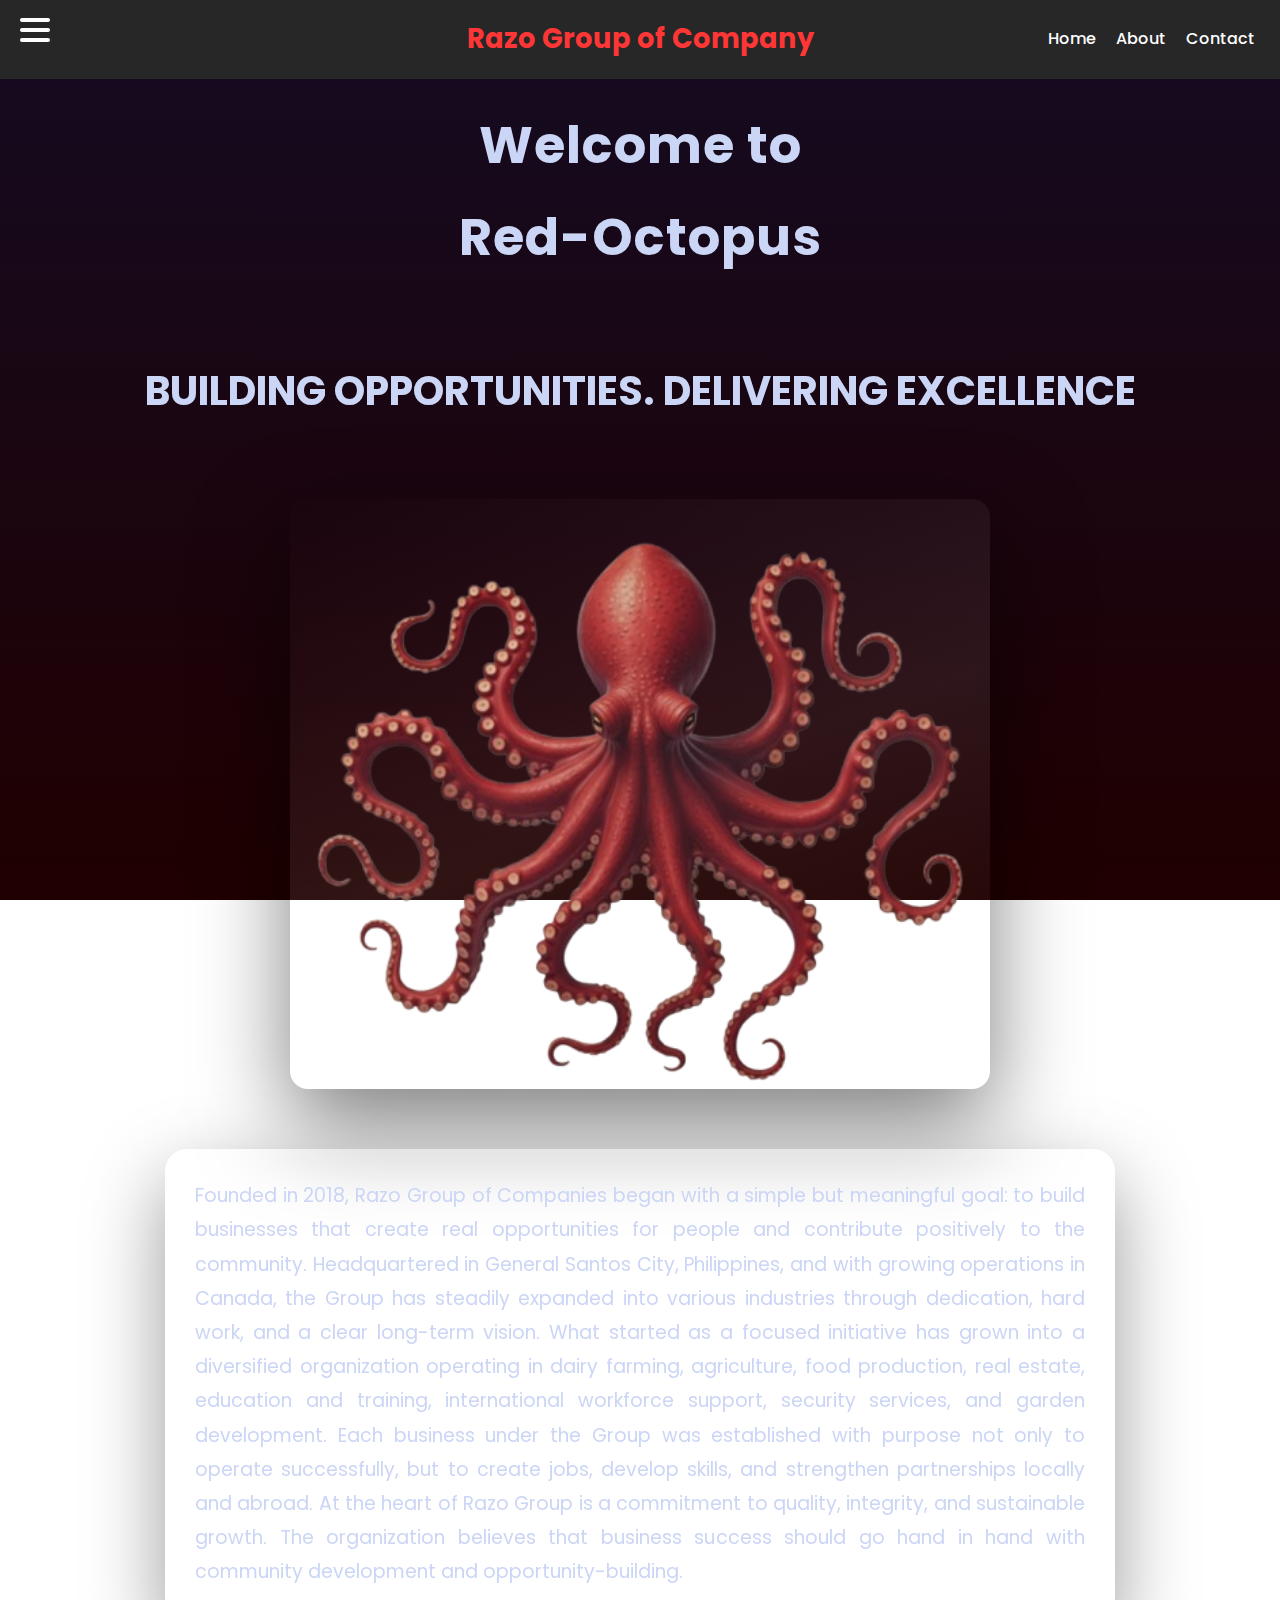
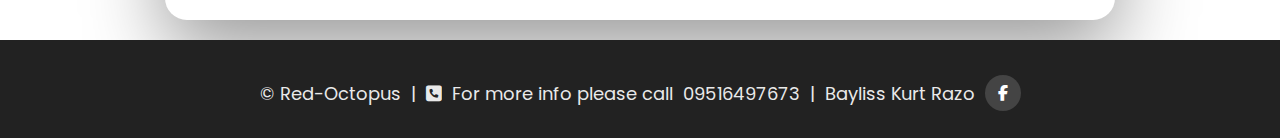
<file: index.html>
<!DOCTYPE html>
<html lang="en">
<head>
  <meta charset="utf-8" />
  <meta name="viewport" content="width=device-width,initial-scale=1" />
  <title>Home | Red-Octopus</title>
  <link rel="stylesheet" href="css/index.css">
  <link rel="icon" type="image/x-icon" href="images/octopus.png">
  <link rel="stylesheet" href="https://cdnjs.cloudflare.com/ajax/libs/font-awesome/6.5.0/css/all.min.css">
  <link href="https://fonts.googleapis.com/css2?family=Playfair+Display:wght@400;700&display=swap" rel="stylesheet">
  <style> html { scroll-behavior: smooth; } </style>
</head>
<body>
  <div id="header"></div>
  <main>
    <section id="home" class="active">
      <h1>Welcome to<br>Red-Octopus</h1>
      <p class="home-title">Building Opportunities. Delivering Excellence</p>

      <div class="home-image">
        <div class="image-placeholder">
          <span></span>
        </div>
      </div>

      <p class="intro">
        Founded in 2018, Razo Group of Companies began with a simple but meaningful goal: to build businesses that create real opportunities for 
        people and contribute positively to the community. Headquartered in General Santos City, Philippines, and with growing operations in Canada, 
        the Group has steadily expanded into various industries through dedication, hard work, and a clear long-term vision.
        What started as a focused initiative has grown into a diversified organization operating in dairy farming, agriculture, food production, real 
        estate, education and training, international workforce support, security services, and garden development. Each business under the Group was 
        established with purpose not only to operate successfully, but to create jobs, develop skills, and strengthen partnerships locally and abroad.
        At the heart of Razo Group is a commitment to quality, integrity, and sustainable growth. The organization believes that business success should 
        go hand in hand with community development and opportunity-building.
      </p>
    </section>

  </main>
  <div id="footer"></div>
  <script src="script.js"></script>
</body>
</html>
</file>
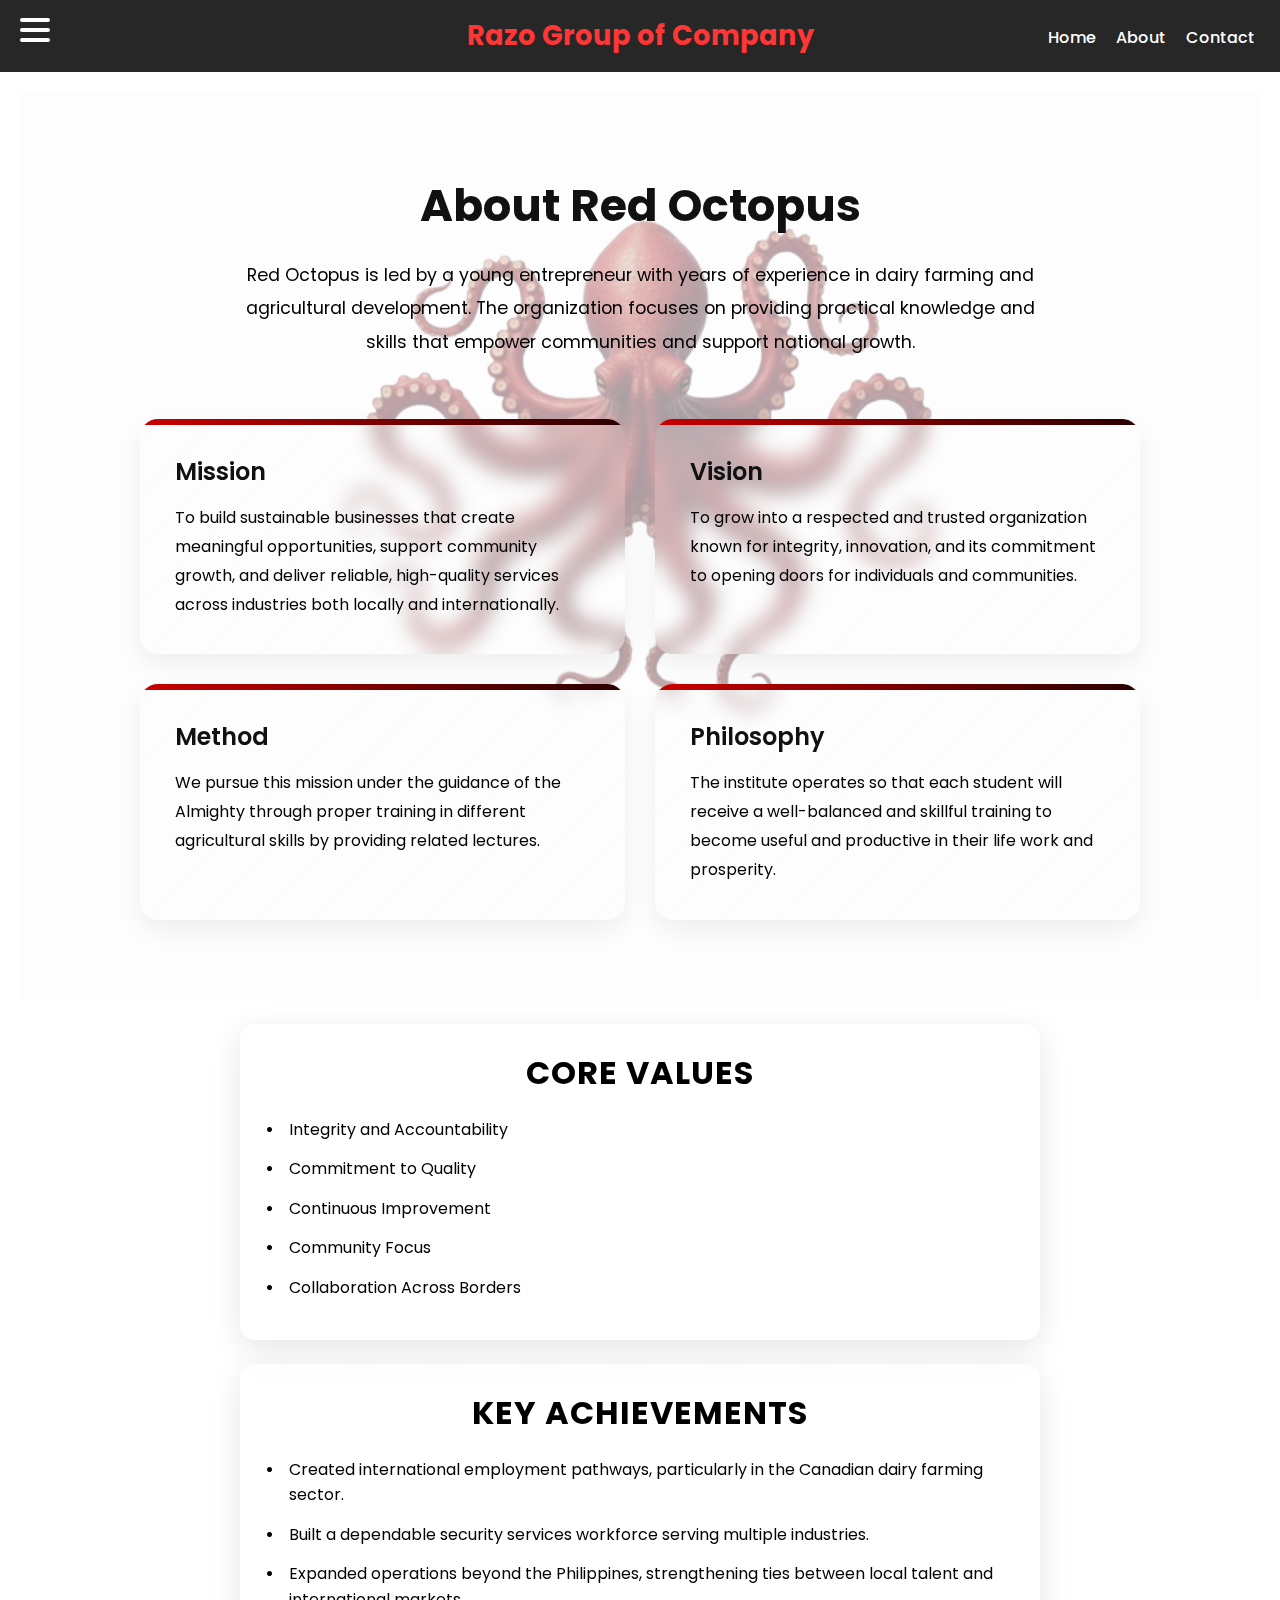
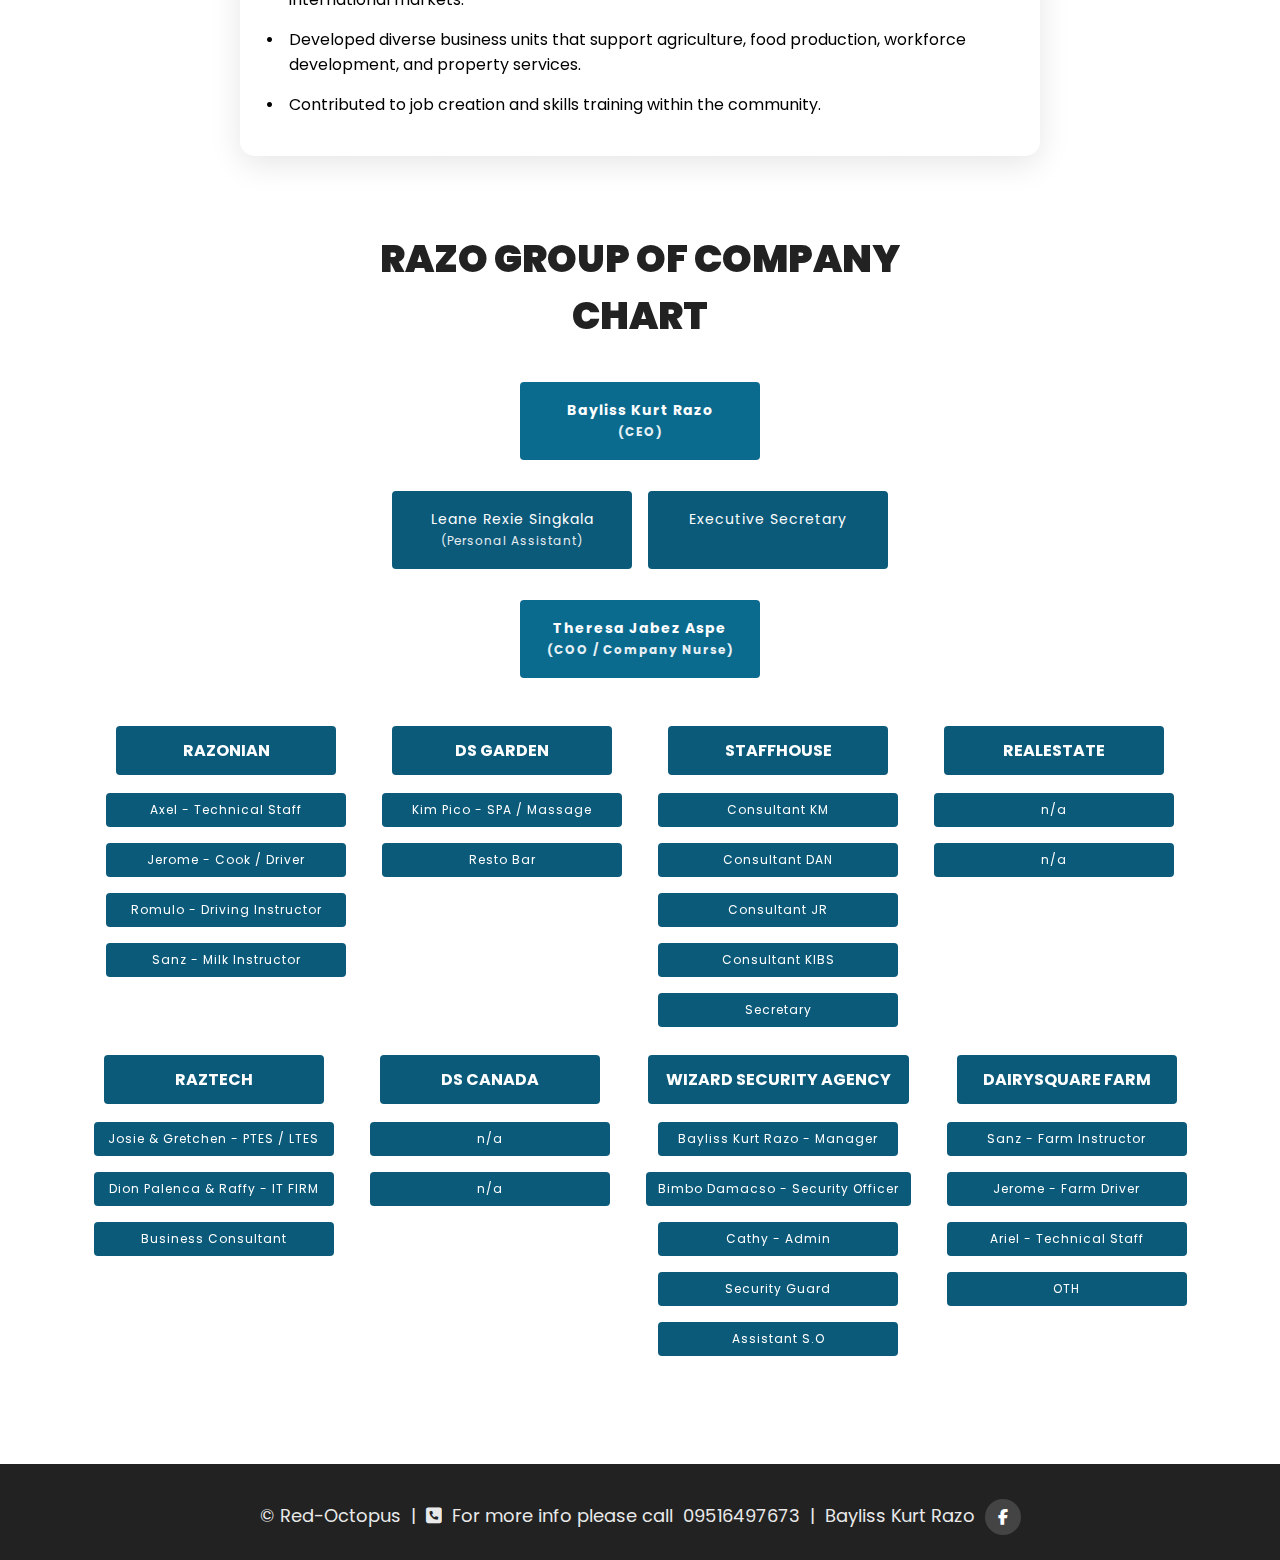
<file: about.html>
<!DOCTYPE html>
<html lang="en">
<head>
  <meta charset="utf-8" />
  <meta name="viewport" content="width=device-width,initial-scale=1" />
  <title>About | Red-Octopus</title>
  <link rel="icon" type="image/x-icon" href="images/octopus.png">
  <link rel="stylesheet" href="css/global.css">
  <link rel="stylesheet" href="css/about.css">
  <link rel="stylesheet" href="https://cdnjs.cloudflare.com/ajax/libs/font-awesome/6.5.0/css/all.min.css">
</head>
<body>
  <div id="header"></div>
  <main>
    <div id="about">
  <div class="about-wrapper">
    <div class="about-intro fade-in">
      <h1>About Red Octopus</h1>
      <p>
        Red Octopus is led by a young entrepreneur with years of experience in
        dairy farming and agricultural development. The organization focuses on
        providing practical knowledge and skills that empower communities and
        support national growth.
      </p>
    </div>
    <div class="about-mission-vision">
      <div class="about-mission">
        <h2>Mission</h2>
        <p>
          To build sustainable businesses that create meaningful opportunities, support community growth, and deliver reliable, 
          high-quality services across industries both locally and internationally.
        </p>
      </div>
      <div class="about-mission">
        <h2>Vision</h2>
        <p>
          To grow into a respected and trusted organization known for integrity, innovation, and its commitment to opening doors for 
          individuals and communities.
      </div>
      <div class="about-method">
        <h2>Method</h2>
        <p>
          We pursue this mission under the guidance of the Almighty through proper training in different agricultural skills by providing related lectures.
        </p>
      </div>
      <div class="about-philosophy">
        <h2>Philosophy</h2>
        <p>
          The institute operates so that each student will receive a well-balanced and skillful training to become useful and productive in their life work and prosperity.
        </p>
      </div>
    </div>
  </div>
</div>

<section class="key-achievements">
  <h1>Core Values</h1>
  <ul>
    <li>Integrity and Accountability</li>
    <li>Commitment to Quality</li>
    <li>Continuous Improvement</li>
    <li>Community Focus</li>
    <li>Collaboration Across Borders</li>
  </ul>
</section>

<section class="key-achievements">
  <h1>KEY ACHIEVEMENTS</h1>
  <ul>
    <li>Created international employment pathways, particularly in the Canadian dairy farming sector.</li>
    <li>Built a dependable security services workforce serving multiple industries.</li>
    <li>Expanded operations beyond the Philippines, strengthening ties between local talent and international markets.</li>
    <li>Developed diverse business units that support agriculture, food production, workforce development, and property services.</li>
    <li>Contributed to job creation and skills training within the community.</li>
  </ul>
</section>

<section class="chart-section">

  <h1>RAZO GROUP OF COMPANY<br><span>CHART</span></h1>

  <!-- TOP MANAGEMENT -->
  <div class="level center">
    <div class="box main">Bayliss Kurt Razo<br><small>(CEO)</small></div>
  </div>

  <div class="level center">
    <div class="box">Leane Rexie Singkala<br><small>(Personal Assistant)</small></div>
    <div class="box">Executive Secretary</div>
  </div>

  <div class="level center">
    <div class="box main">Theresa Jabez Aspe<br><small>(COO / Company Nurse)</small></div>
  </div>

  <!-- COMPANIES -->
  <div class="companies">

    <div class="company">
      <div class="company-title">RAZONIAN</div>
      <div class="box small">Axel - Technical Staff</div>
      <div class="box small">Jerome - Cook / Driver</div>
      <div class="box small">Romulo - Driving Instructor</div>
      <div class="box small">Sanz - Milk Instructor</div>
    </div>

    <div class="company">
      <div class="company-title">DS GARDEN</div>
      <div class="box small">Kim Pico - SPA / Massage</div>
      <div class="box small">Resto Bar</div>
    </div>

    <div class="company">
      <div class="company-title">STAFFHOUSE</div>
      <div class="box small">Consultant KM</div>
      <div class="box small">Consultant DAN</div>
      <div class="box small">Consultant JR</div>
      <div class="box small">Consultant KIBS</div>
      <div class="box small">Secretary</div>
    </div>

    <div class="company">
      <div class="company-title">REALESTATE</div>
      <div class="box small">n/a</div>
      <div class="box small">n/a</div>
    </div>

    <div class="company">
      <div class="company-title">RAZTECH</div>
      <div class="box small">Josie & Gretchen - PTES / LTES</div>
      <div class="box small">Dion Palenca & Raffy - IT FIRM</div>
      <div class="box small">Business Consultant</div>
    </div>

    <div class="company">
      <div class="company-title">DS CANADA</div>
      <div class="box small">n/a</div>
      <div class="box small">n/a</div>
    </div>

    <div class="company">
      <div class="company-title">WIZARD SECURITY AGENCY</div>
      <div class="box small">Bayliss Kurt Razo - Manager</div>
      <div class="box small">Bimbo Damacso - Security Officer</div>
      <div class="box small">Cathy - Admin</div>
      <div class="box small">Security Guard</div>
      <div class="box small">Assistant S.O</div>
    </div>

    <div class="company">
      <div class="company-title">DAIRYSQUARE FARM</div>
      <div class="box small">Sanz - Farm Instructor</div>
      <div class="box small">Jerome - Farm Driver</div>
      <div class="box small">Ariel - Technical Staff</div>
      <div class="box small">OTH</div>
    </div>

  </div>

</section>
  </main>
  <div id="footer"></div>
  <script src="script.js"></script>
</body>
</html>
</file>
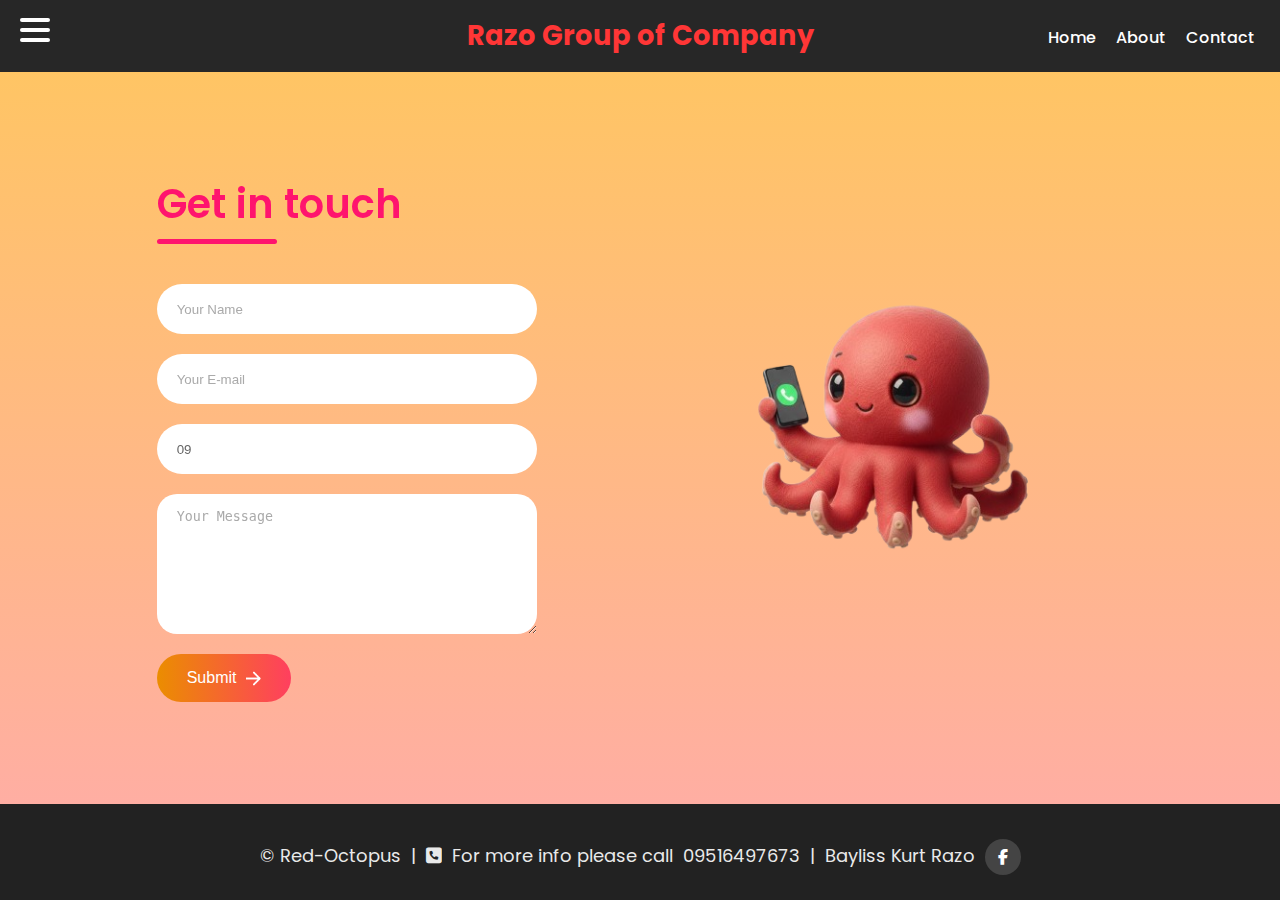
<file: contact.html>
<!DOCTYPE html>
<html lang="en">
<head>
  <meta charset="utf-8" />
  <meta name="viewport" content="width=device-width,initial-scale=1" />
  <title>Contact | Red-Octopus</title>
  <link rel="icon" type="image/x-icon" href="images/octopus.png">
  <link rel="stylesheet" href="css/contact.css">
  <link rel="stylesheet" href="https://cdnjs.cloudflare.com/ajax/libs/font-awesome/6.5.0/css/all.min.css">
</head>
<body>
  <div id="header"></div>
  <div class="contact-container">
    <form action="https://api.web3forms.com/submit" method="POST" class="contact-left">
      <div class="contact-left-title">
        <h2>Get in touch</h2>
        <hr>
      </div>
      <input type="hidden" name="access_key" value="ddc08815-3a09-4920-a230-1836abd6103d">
      <input 
        type="text" 
        name="name" 
        placeholder="Your Name" 
        class="contact-inputs" 
        pattern="[A-Za-z ]+" 
        title="Letters only, no numbers or symbols" 
        required />
      <input 
        type="email" 
        name="email" 
        placeholder="Your E-mail" 
        class="contact-inputs" 
        pattern="^[^@]+@[^@]+\.[^@]+$"
        title="Enter a valid email (must contain @ and .)"
        required />
      <input 
        type="tel" 
        name="phone" 
        placeholder="Your Mobile Number" 
        class="contact-inputs" 
        pattern="09[0-9]{9}"
        value="09"
        oninput="if (!this.value.startsWith('09')) this.value = '09' + this.value.replace(/[^0-9]/g, '')"
        title="Phone number must start with 09 and be 11 digits long" 
        required />
      <textarea name="message" placeholder="Your Message" class="contact-inputs" required></textarea>
      <button type="submit">Submit<img src="assets/arrow_icon.png"></button>

    </form>
    <div class="contact-right">
      <img src="assets/octopus-call.png" alt="Contact Image">
    </div>
  </div>


  <!--
  <div id="header"></div>
  <main>
    <div id="contact" class="active">
    <h1 class="active">Contact Red Octopus</h1>
      <section class="form-container">
        <form>
          <input type="text" placeholder="First Name" required />
          <input type="text" placeholder="Last Name" required />
          <input type="email" placeholder="Email Address" required />
          <div class="phone-group">
            <select required>
              <option value="+63">🇵🇭 +63 (PH)</option>
              <option value="+1">🇺🇸 +1 (US)</option>
              <option value="+44">🇬🇧 +44 (UK)</option>
              <option value="+81">🇯🇵 +81 (JP)</option>
            </select>
            <input type="tel" placeholder="Mobile Number" required />
          </div>
          <textarea rows="5" placeholder="Your message..." required></textarea>
          <button type="submit">Submit</button>
        </form>
      </div>
    </section>
  </main>
   -->
  <div id="footer"></div>
  <script src="script.js"></script>
</body>
</html>
</file>
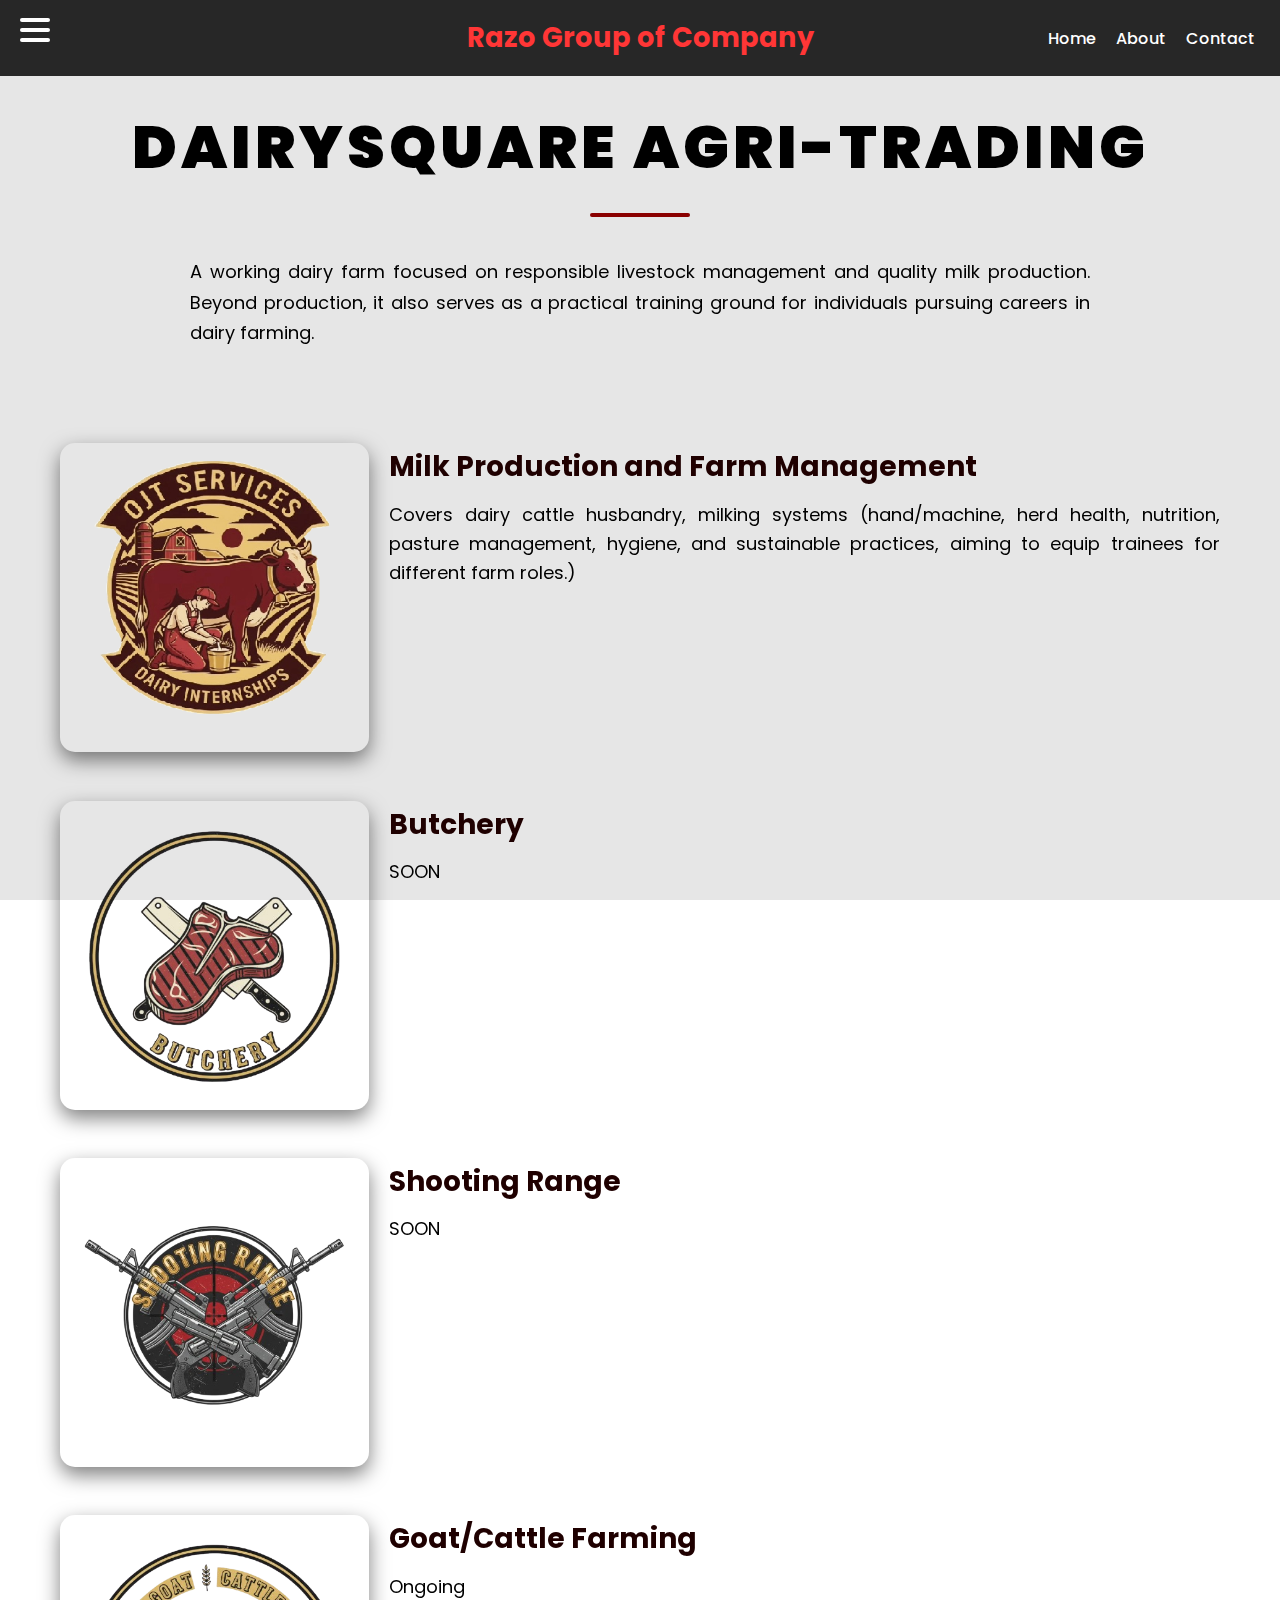
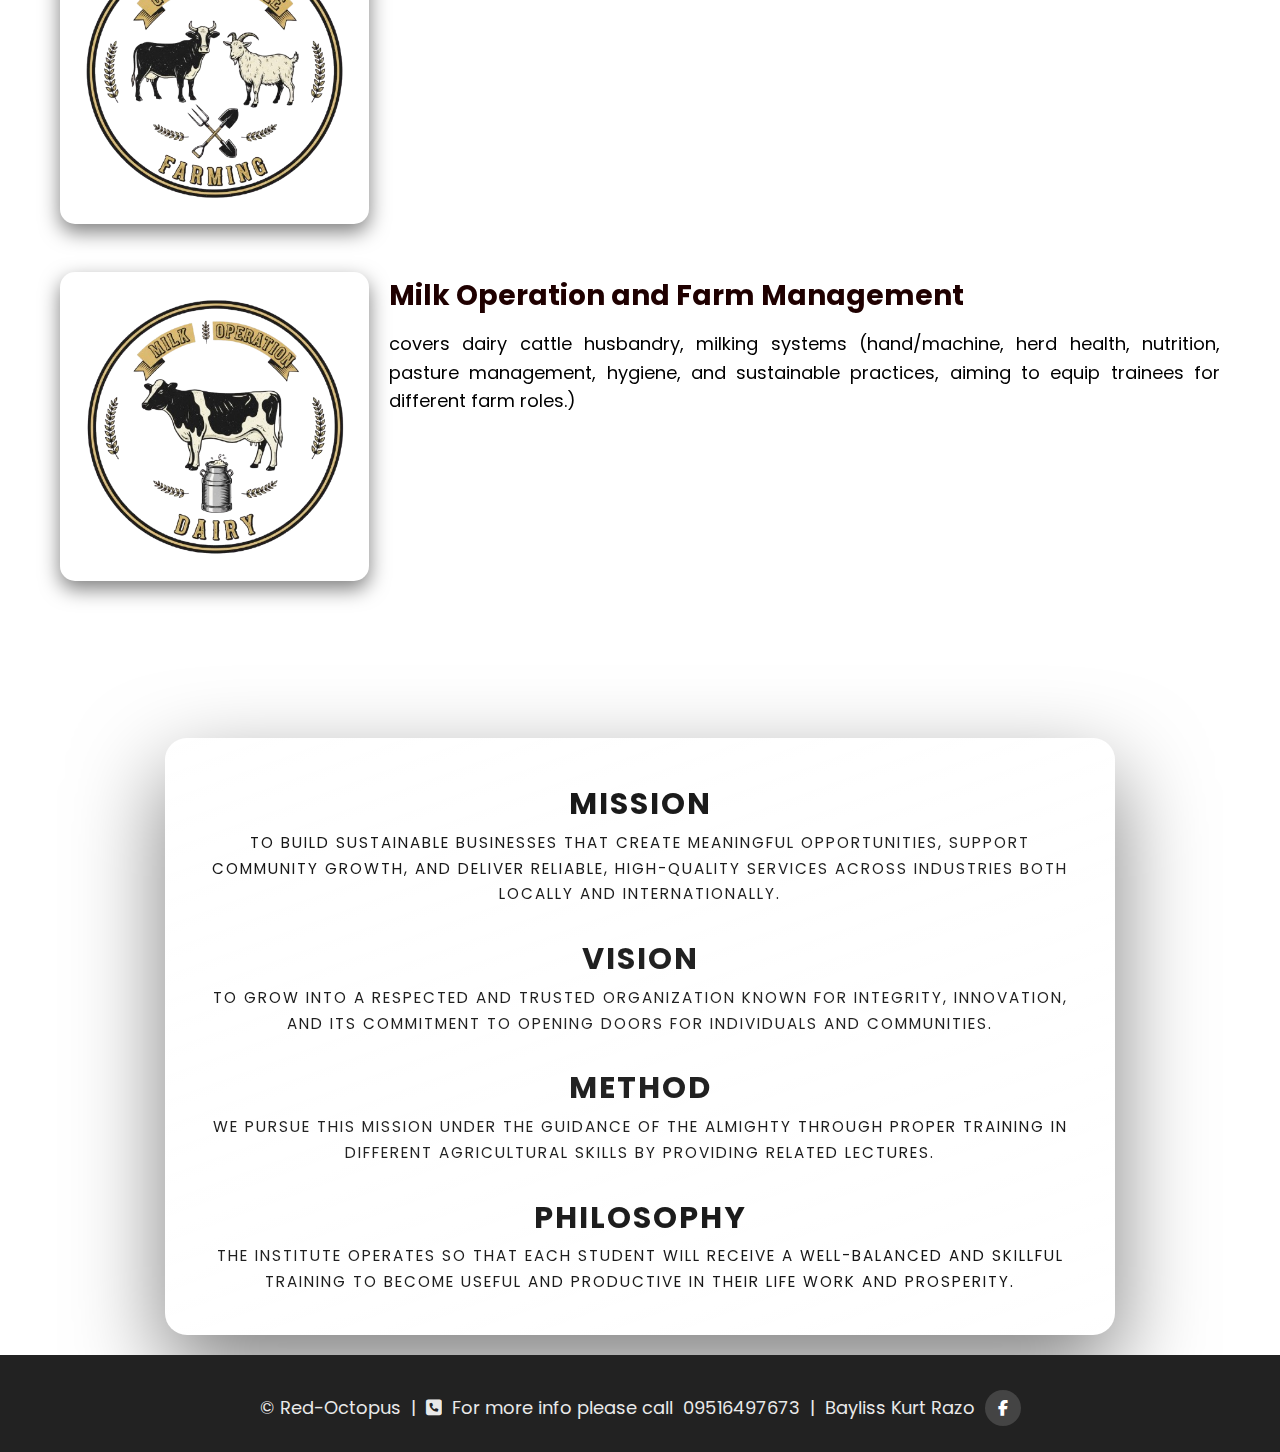
<file: DairySquare.html>
<!DOCTYPE html>
<html lang="en">
<head>
  <meta charset="utf-8" />
  <meta name="viewport" content="width=device-width,initial-scale=1" />
  <title>Dairysquare Agri-Trading | Red-Octopus</title>
  <link rel="icon" type="image/x-icon" href="images/octopus.png">
  <link rel="stylesheet" href="css/dairysquare.css">
  <link rel="stylesheet" href="https://cdnjs.cloudflare.com/ajax/libs/font-awesome/6.5.0/css/all.min.css">
</head>
<body>
  <div id="header"></div>
  <main>
    <section id="bz8" class="active">
      <h1 class="info-title">DAIRYSQUARE AGRI-TRADING</h1>

      <p>
        A working dairy farm focused on responsible livestock management and quality milk production. 
        Beyond production, it also serves as a practical training ground for individuals pursuing careers in dairy farming.
      </p>
      <div><br><br></div>

      <!-- Milk Production -->
      <div class="info-container">
        <div class="info-image">
          <img src="images/ojtservices.png" />
        </div>
        <div class="info-text">
          <h2 class="info-heading">Milk Production and Farm Management</h2>
          <p class="info-description">Covers dairy cattle husbandry, milking systems (hand/machine, herd health, nutrition, pasture management, hygiene, and sustainable practices, aiming to equip trainees for different farm roles.)</p>
        </div>
      </div>

      <!-- Butchery -->
      <div class="info-container">
        <div class="info-image">
          <img src="images/butchery.png" />
        </div>
        <div class="info-text">
          <h2 class="info-heading">Butchery</h2>
          <p class="info-description">SOON</p>
        </div>
      </div>

      <!-- Shooting Range -->
      <div class="info-container">
        <div class="info-image">
          <img src="images/shootingrange.png" alt="Firing Range" />
        </div>
        <div class="info-text">
          <h2 class="info-heading">Shooting Range</h2>
          <p class="info-description">SOON</p>
        </div>
      </div>

      <!-- GOAT -->
      <div class="info-container">
        <div class="info-image">
          <img src="images/goatcattle.png" />
        </div>
        <div class="info-text">
          <h2 class="info-heading">Goat/Cattle Farming</h2>
          <p class="info-description">Ongoing</p>
        </div>
      </div>

      <!-- Milk Operation -->
      <div class="info-container">
        <div class="info-image">
          <img src="images/milkoperation.png" alt="Firing Range" />
        </div>
        <div class="info-text">
          <h2 class="info-heading">Milk Operation and Farm Management</h2>
          <p class="info-description">covers dairy cattle husbandry, milking systems (hand/machine, herd health, nutrition, pasture management, hygiene, and sustainable practices, aiming to equip trainees for different farm roles.)</p>
        </div>
      </div>
    </section>

    <div><br><br><br><br></div>
    <div class="home-image">
        <div class="mission-vision">
          <span><h1>MISSION</h1>
        To build sustainable businesses that create meaningful opportunities, support community growth, 
        and deliver reliable, high-quality services across industries both locally and internationally.<br><br>
        <h1>VISION</h1>
        To grow into a respected and trusted organization known for integrity, innovation, and its commitment to opening doors for 
        individuals and communities.<br><br>
        <h1>METHOD</h1>
        We pursue this mission under the guidance of the Almighty through proper training in different 
        agricultural skills by providing related lectures.<br><br>
        <h1>PHILOSOPHY</h1>
        The institute operates so that each student will receive a well-balanced and skillful training 
        to become useful and productive in their life work and prosperity.</span>
        </div>
      </div>

  </main>
  <div id="footer"></div>
  <script src="script.js"></script>
</body>
</html>
</file>
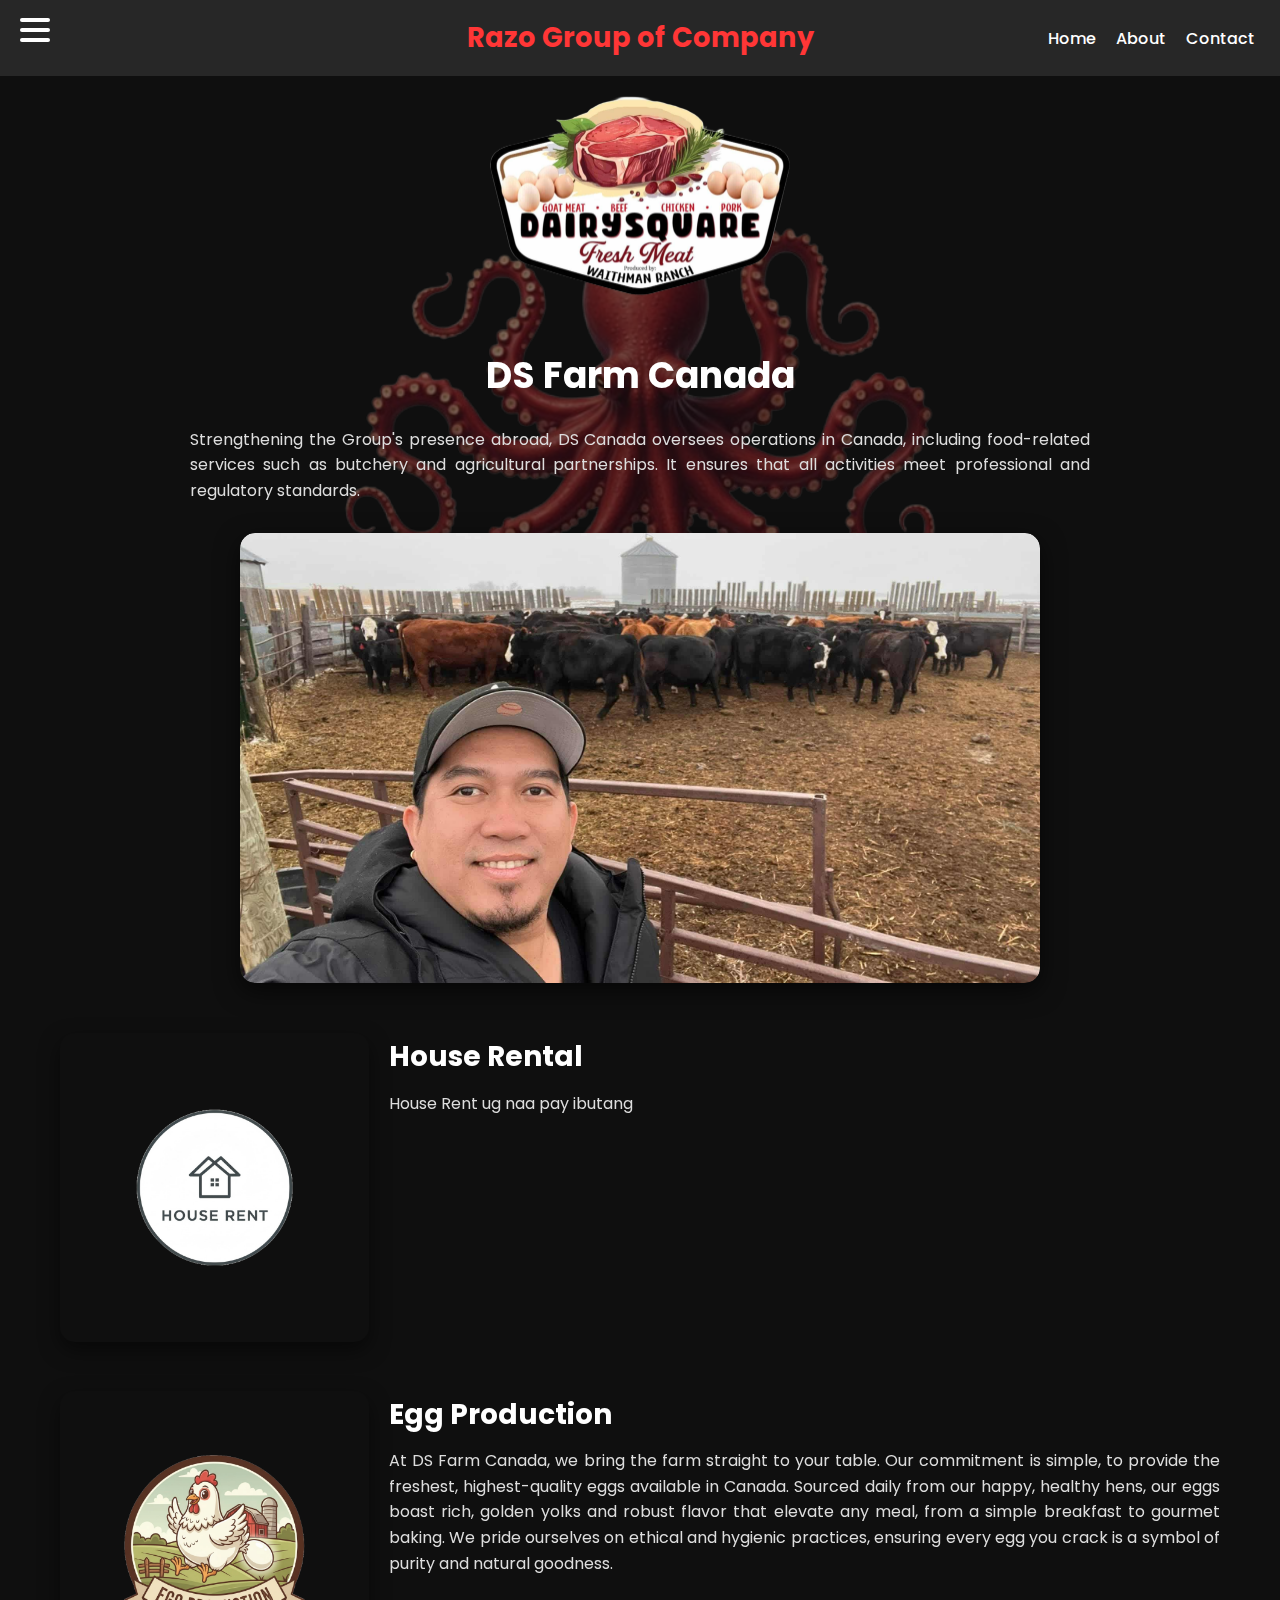
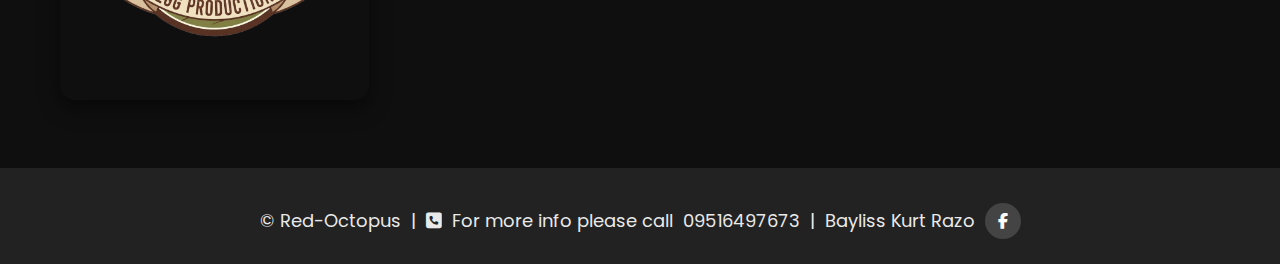
<file: DS_Farm_Canada.html>
<!DOCTYPE html>
<html lang="en">
<head>
  <meta charset="utf-8" />
  <meta name="viewport" content="width=device-width,initial-scale=1" />
  <title>DS Farm Canada | Red-Octopus</title>
  <link rel="icon" type="image/x-icon" href="images/octopus.png">
  <link rel="stylesheet" href="css/global.css">
  <link rel="stylesheet" href="css/dsfarmCanada.css">
  <link rel="stylesheet" href="https://cdnjs.cloudflare.com/ajax/libs/font-awesome/6.5.0/css/all.min.css">
</head>
<body>
  <div id="header"></div>
  <main>
    <section id="dsFarmCanada" class="active">
      <h1 class="info-title"> <img src="images/dairysqaurelogop2.png" class="dsfarm-description-img"/></h1>

      <div class="dsfarm-description-header">
        <h2>
          DS Farm Canada <br>
        </h2>

        <div>
          <p class="dsfarm-description">
            Strengthening the Group's presence abroad, DS Canada oversees operations in Canada, including food-related services such as butchery 
            and agricultural partnerships. It ensures that all activities meet professional and regulatory standards.
          </p>

          <div class="slider-container">

            <button class="slide-btn left">
              <i class="fas fa-chevron-left"></i>
            </button>
            <img src="images/dairysqaureimg1.jpg" alt="Slider image" class="slide-img">
            <button class="slide-btn right">
              <i class="fas fa-chevron-right"></i>
            </button>
          </div>
        </div>
      </div>
      </section>

      <section>
      <!-- House Rental -->
      <div class="info-container">
        <div class="info-image">
          <img src="images/houserent2.png" />
        </div>
        <div class="info-text">
          <h2 class="info-heading">House Rental</h2>
          <p class="info-description">House Rent ug naa pay ibutang</p>
        </div>
      </div>

      <!-- Egg Production -->
      <div class="info-container">
        <div class="info-image">
          <img src="images/eggproduction2.png" />
        </div>
        <div class="info-text">
          <h2 class="info-heading">Egg Production</h2>
          <p class="info-description">At DS Farm Canada, we bring the farm straight to your table. Our commitment is simple, to provide the freshest, 
            highest-quality eggs available in Canada. Sourced daily from our happy, healthy hens, our eggs boast rich, 
            golden yolks and robust flavor that elevate any meal, from a simple breakfast to gourmet baking. 
            We pride ourselves on ethical and hygienic practices, ensuring every egg you crack is a symbol of purity 
            and natural goodness.</p>
        </div>
      </div>
    </section>

  </main>
  <div id="footer"></div>
  <script src="script.js"></script>
  <script src="dsfarmcanadascript.js"></script>
</body>
</html>
</file>
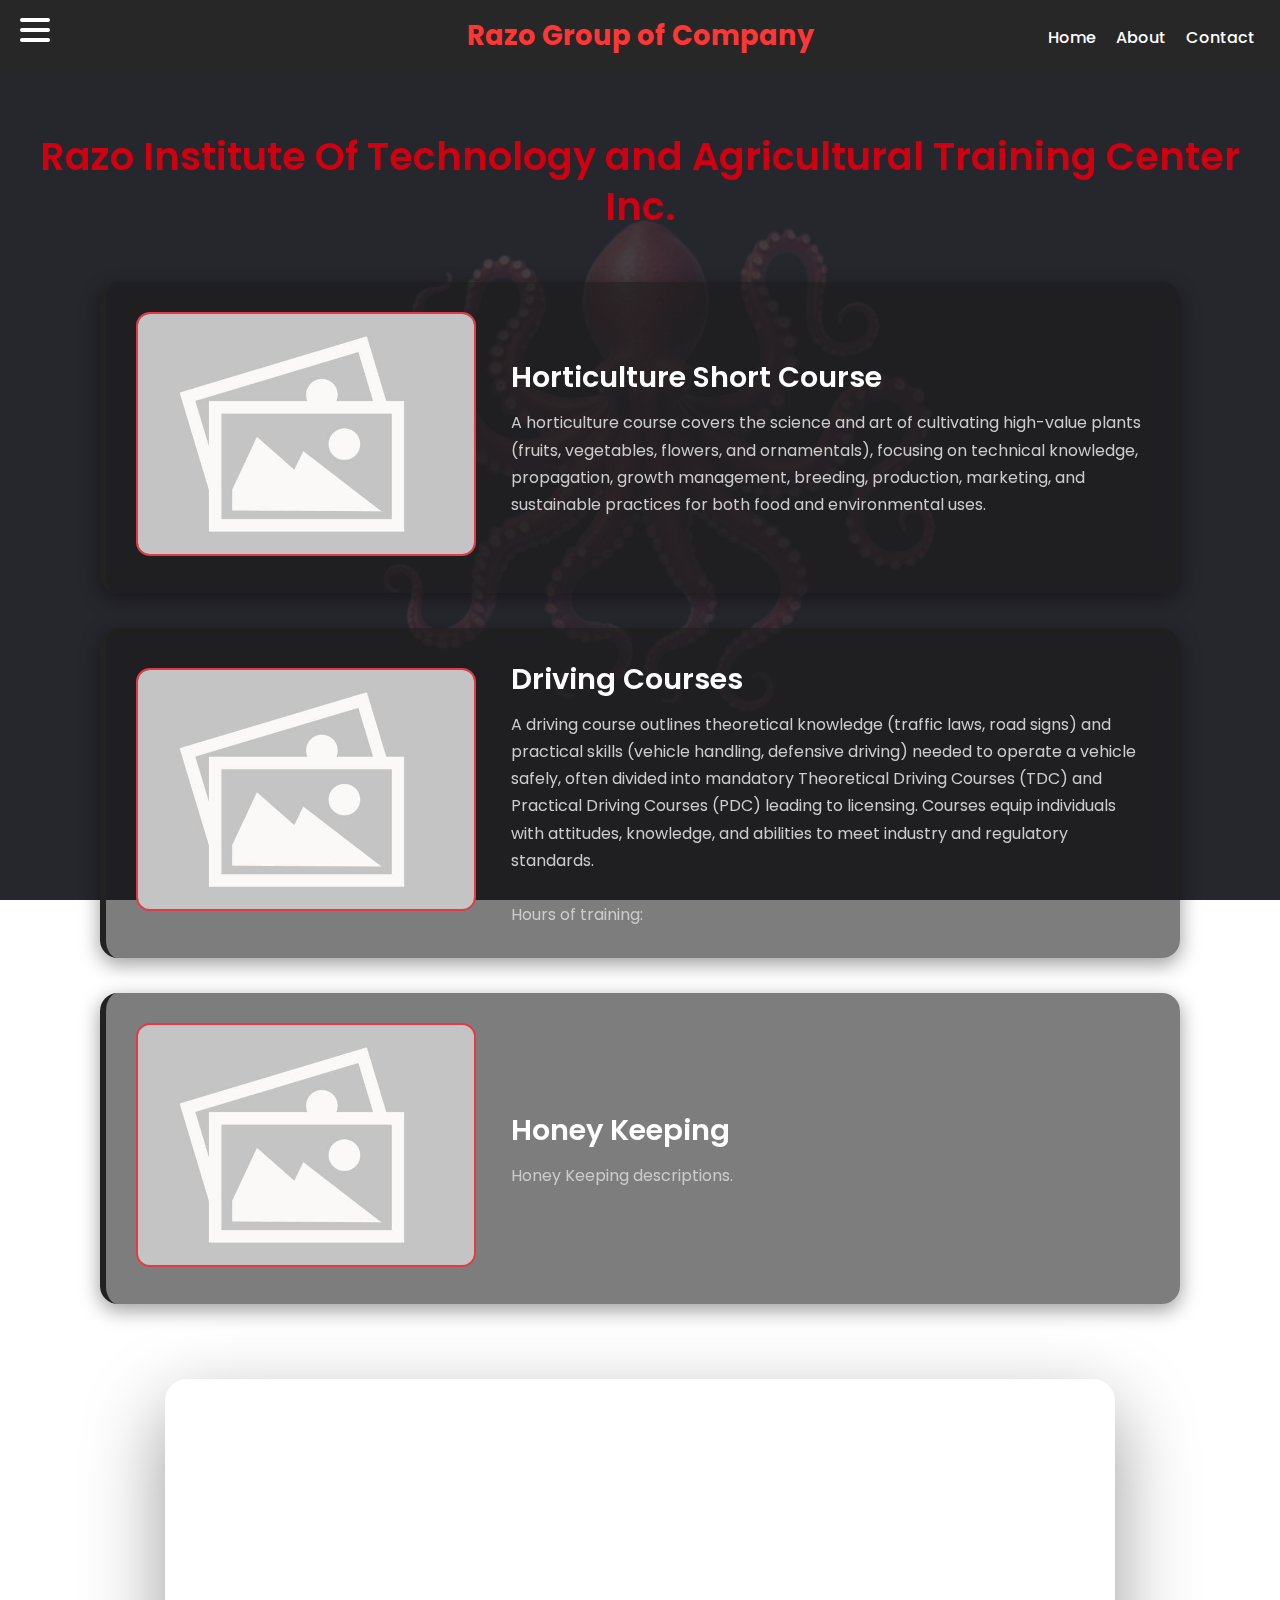
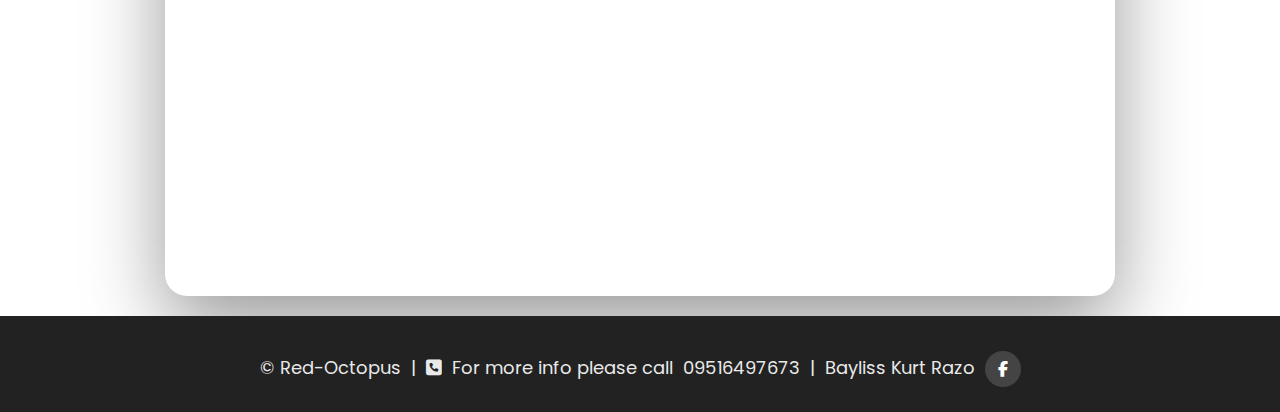
<file: RazoInstitute.html>
<!DOCTYPE html>
<html lang="en">
<head>
  <meta charset="utf-8" />
  <meta name="viewport" content="width=device-width,initial-scale=1" />
  <title>Razo Institute Of Technology and Agricultural Training Center Inc. | Red-Octopus</title>
  <link rel="icon" type="image/x-icon" href="images/octopus.png">
  <link rel="stylesheet" href="css/global.css">
  <link rel="stylesheet" href="css/razoInstitute.css">
  <link rel="stylesheet" href="https://cdnjs.cloudflare.com/ajax/libs/font-awesome/6.5.0/css/all.min.css">
</head>
<body>
  <div id="header"></div>
  <main>
    <section>
      <h1 class="info-title">Razo Institute Of Technology and Agricultural Training Center Inc.</h1>

      <!-- Horticulture -->
      <div class="info-container">
        <div class="info-image">
          <img src="images/no-image.jpg"/>
        </div>
        <div class="info-text">
          <h2 class="info-heading">Horticulture Short Course</h2>
          <p class="info-description">
            A horticulture course covers the science and art of cultivating high-value plants (fruits, vegetables, flowers, and ornamentals), 
            focusing on technical knowledge, propagation, growth management, breeding, production, marketing, and sustainable practices for both food and environmental uses.
          </p>
        </div>
      </div>

      <!-- driving -->
      <div class="info-container">
        <div class="info-image">
          <img src="images/no-image.jpg"/>
        </div>
        <div class="info-text">
          <h2 class="info-heading">Driving Courses</h2>
          <p class="info-description">
            A driving course outlines theoretical knowledge (traffic laws, road signs) and practical skills (vehicle handling, defensive driving) 
            needed to operate a vehicle safely, often divided into mandatory Theoretical Driving Courses (TDC) and Practical Driving Courses (PDC) 
            leading to licensing. Courses equip individuals with attitudes, knowledge, and abilities to meet industry and regulatory standards. 
            <br><br>
            Hours of training:
          </p>
        </div>
      </div>

      <!-- honey -->
      <div class="info-container">
        <div class="info-image">
          <img src="images/no-image.jpg"/>
        </div>
        <div class="info-text">
          <h2 class="info-heading">Honey Keeping</h2>
          <p class="info-description">
            Honey Keeping descriptions.
          </p>
        </div>
      </div>

    </section>
    <div class="mission-vision">
        <h1>MISSION</h1>
        To build sustainable businesses that create meaningful opportunities, support community growth, and deliver reliable, 
        high-quality services across industries both locally and internationally.<br><br>
        <h1>VISION</h1>
        To grow into a respected and trusted organization known for integrity, innovation, and its commitment to opening 
        doors for individuals and communities.<br><br>
        <h1>METHOD</h1>
        We pursue this mission under the guidance of the Almighty through proper training in different 
        agricultural skills by providing related lectures.<br><br>
        <h1>PHILOSOPHY</h1>
        The institute operates so that each student will receive a well-balanced and skillful training 
        to become useful and productive in their life work and prosperity.
    </div>
  </main>
  <div id="footer"></div>
  <script src="script.js"></script>
</body>
</html>
</file>
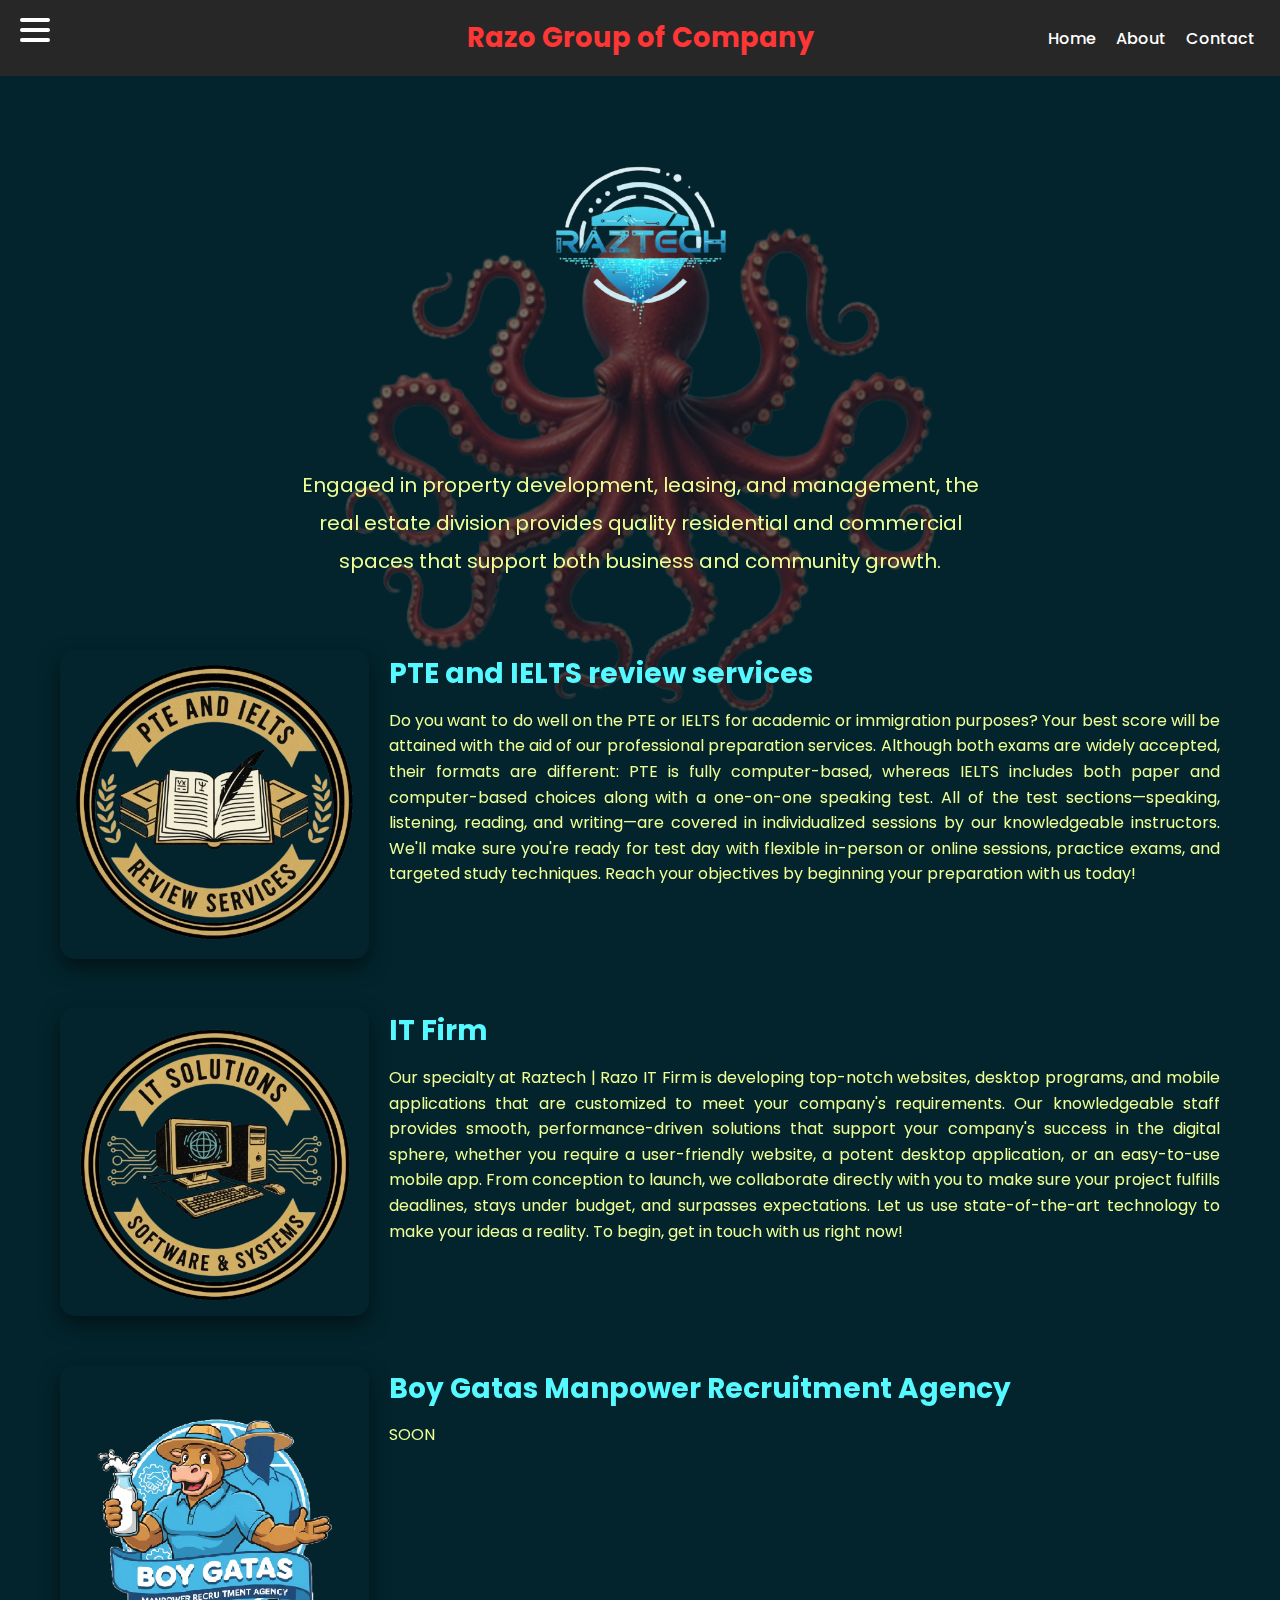
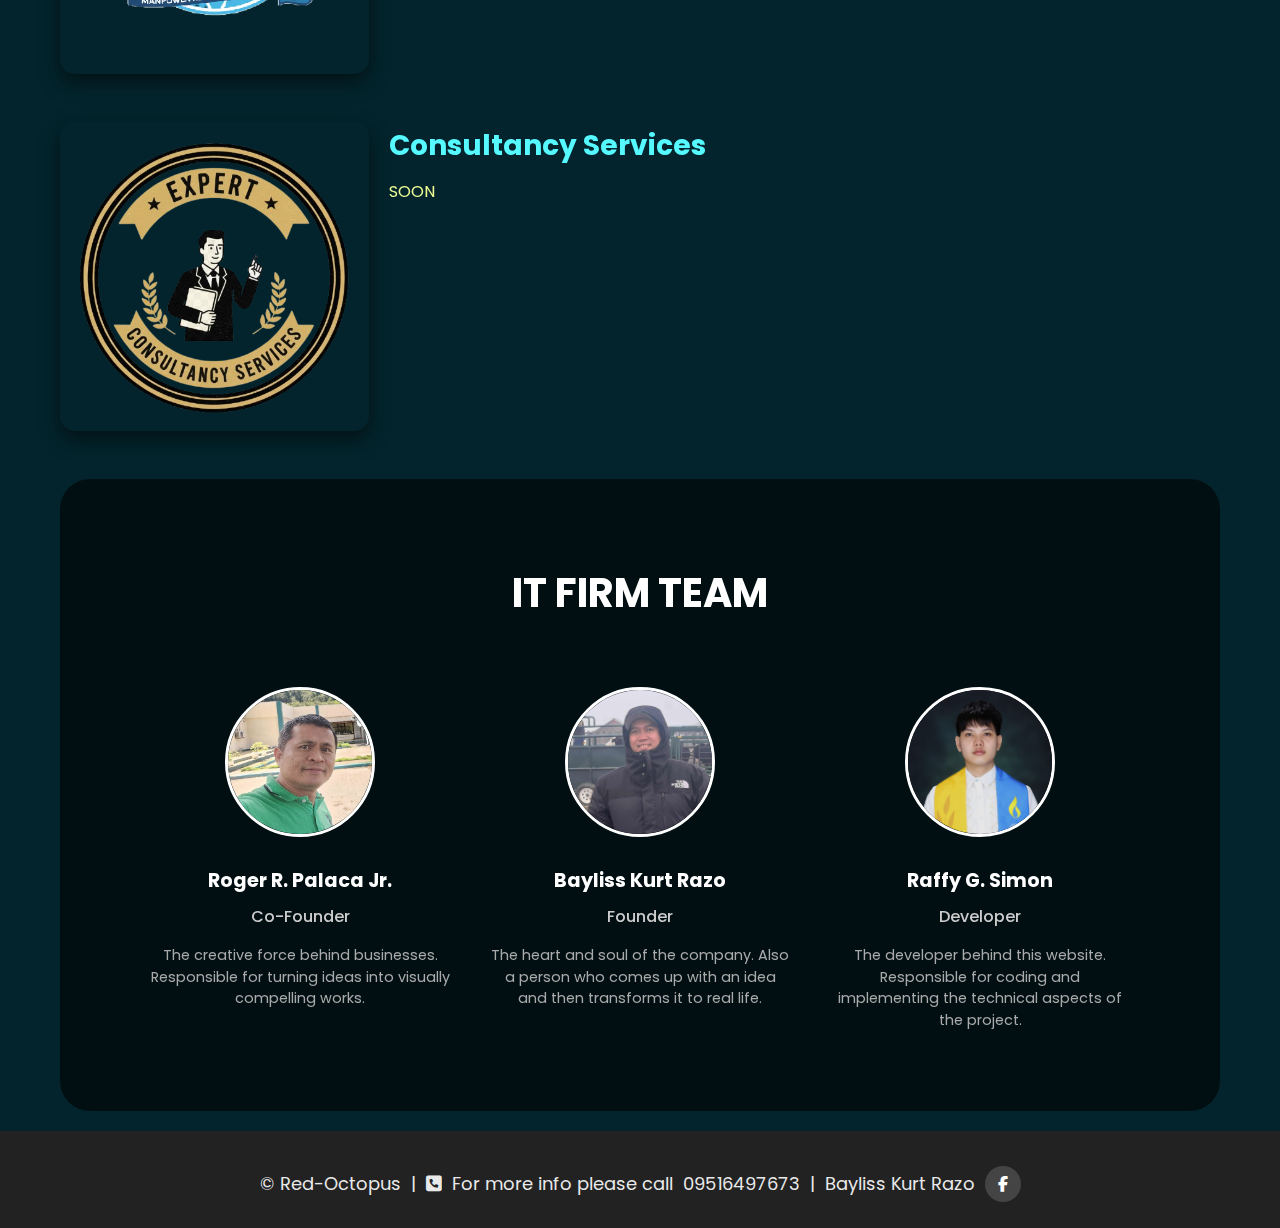
<file: Raztech.html>
<!DOCTYPE html>
<html lang="en">
<head>
  <meta charset="utf-8" />
  <meta name="viewport" content="width=device-width,initial-scale=1" />
  <title>Raztech | Red-Octopus</title>
  <link rel="icon" type="image/x-icon" href="images/octopus.png">
  <link rel="stylesheet" href="css/global.css">
  <link rel="stylesheet" href="css/raztech.css">
  <link rel="stylesheet" href="https://cdnjs.cloudflare.com/ajax/libs/font-awesome/6.5.0/css/all.min.css">
</head>
<body>
  <div id="header"></div>
  <main>
    <section id="secraztech" class="active">
      <img src="images/raztechlogo.png" alt="Raztech Logo" class="raztech-logo"/>
      <section class="raztech-hero">
        <div class="hero-content">
          <p class="hero-description">
            Engaged in property development, leasing, and management,
            the real estate division provides quality residential and
            commercial spaces that support both business and community growth.
          </p>
        </div>
      </section>
      <!-- PTE -->
      <div class="info-container">
        <div class="info-image">
          <img src="images/pte.png" />
        </div>
        <div class="info-text">
          <h2 class="info-heading">PTE and IELTS review services</h2>
          <p class="info-description">Do you want to do well on the PTE or IELTS for academic or immigration purposes?  Your best score will be attained with the aid of our professional preparation services.
              Although both exams are widely accepted, their formats are different: PTE is fully computer-based, whereas IELTS includes both paper and computer-based choices along with a one-on-one speaking test. 
              All of the test sections—speaking, listening, reading, and writing—are covered in individualized sessions by our knowledgeable instructors. 
              We'll make sure you're ready for test day with flexible in-person or online sessions, practice exams, and targeted study techniques. 
              Reach your objectives by beginning your preparation with us today!
            </p>
        </div>
      </div>

      <!-- IT Firm -->
      <div class="info-container">
        <div class="info-image">
          <img src="images/itfirm2.png" />
        </div>
        <div class="info-text">
          <h2 class="info-heading">IT Firm</h2>
          <p class="info-description">Our specialty at Raztech | Razo IT Firm is developing top-notch websites, desktop programs, and mobile applications that are customized to meet your company's requirements. Our knowledgeable staff provides smooth, performance-driven solutions that support your company's success in the digital sphere, whether you require a user-friendly website, a potent desktop application, or an easy-to-use mobile app. From conception to launch, we collaborate directly with you to make sure your project fulfills deadlines, stays under budget, and surpasses expectations. Let us use state-of-the-art technology to make your ideas a reality. To begin, get in touch with us right now!
          </p>
        </div>
      </div>

      <!-- Boy Gatas Manpower Recruitment Agency -->
      <div class="info-container">
        <div class="info-image">
          <img src="images/boygatasmanpower.png" />
        </div>
        <div class="info-text">
          <h2 class="info-heading">Boy Gatas Manpower Recruitment Agency</h2>
          <p class="info-description">SOON</p>
        </div>
      </div>

      <!-- Consultancy Services -->
      <div class="info-container">
        <div class="info-image">
          <img src="images/consultancyservices.png" />
        </div>
        <div class="info-text">
          <h2 class="info-heading">Consultancy Services</h2>
          <p class="info-description">SOON</p>
        </div>
      </div>
    </section>

    <!-- Team Section -->
<section class="team-section">
  <h2 class="team-heading">IT FIRM TEAM</h2>
  <div class="team-container">

    <div class="team-member">
      <div class="team-image">
        <img src="images/IMG_roger.jpg" alt="Team Member 2">
      </div>
      <h3 class="team-name">Roger R. Palaca Jr.</h3>
      <p class="team-role">Co-Founder</p>
      <p class="team-desc">
        The creative force behind businesses. Responsible for turning ideas into visually compelling works.
      </p>
    </div>

    <div class="team-member">
      <div class="team-image">
        <img src="images/IMG_kurt.jpg" alt="Team Member 1">
      </div>
      <h3 class="team-name">Bayliss Kurt Razo</h3>
      <p class="team-role">Founder</p>
      <p class="team-desc">
        The heart and soul of the company. Also a person who comes up with an idea and then transforms it to real life.
      </p>
    </div>

    <div class="team-member">
      <div class="team-image">
        <img src="images/IMG_pinoy.jpg" alt="Team Member 3">
      </div>
      <h3 class="team-name">Raffy G. Simon</h3>
      <p class="team-role">Developer</p>
      <p class="team-desc">
        The developer behind this website. Responsible for coding and implementing the technical aspects of the project.
      </p>
    </div>
  </div>
</section>

  </main>
  <div id="footer"></div>
  <script src="script.js"></script>
</body>
</html>
</file>
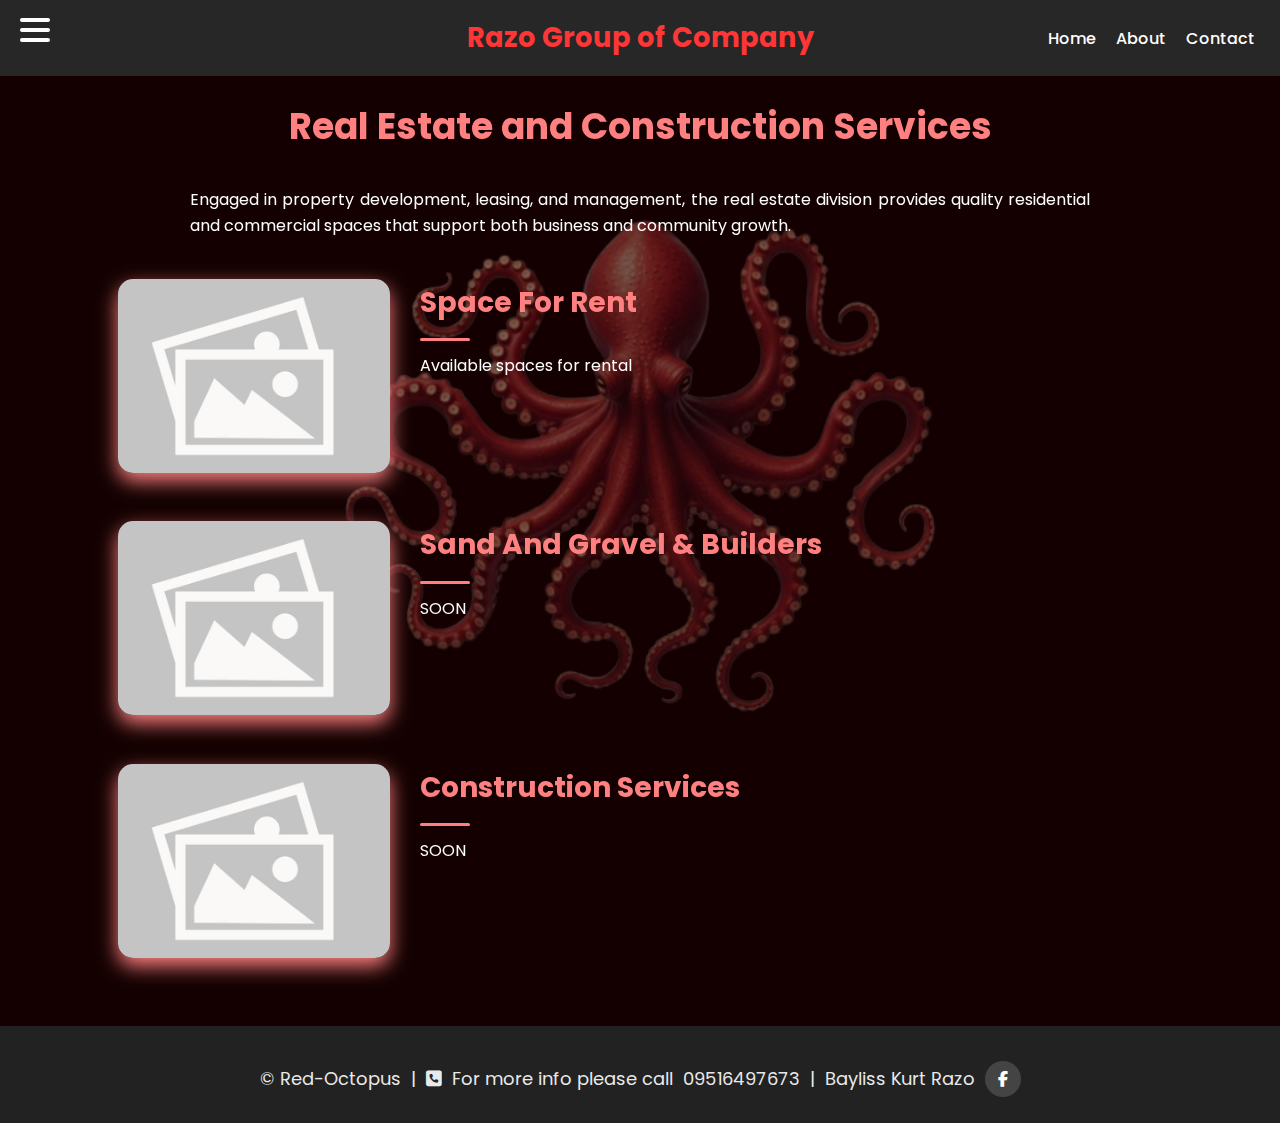
<file: RealEstate.html>
<!DOCTYPE html>
<html lang="en">
<head>
  <meta charset="utf-8" />
  <meta name="viewport" content="width=device-width,initial-scale=1" />
  <title>Real Estate | Red-Octopus</title>
  <link rel="icon" type="image/x-icon" href="images/octopus.png">
  <link rel="stylesheet" href="css/global.css">
  <link rel="stylesheet" href="css/realEstate.css">
  <link rel="stylesheet" href="https://cdnjs.cloudflare.com/ajax/libs/font-awesome/6.5.0/css/all.min.css">
</head>
<body>
  <div id="header"></div>
  <main>
    <section id="secrealestate" class="active">
      <h1 class="info-title">Real Estate and Construction Services</h1>

      <p>
        Engaged in property development, leasing, and management, the real estate division provides quality residential and commercial 
        spaces that support both business and community growth.
      </p>

      <!-- Space For Rent -->
      <div class="info-container">
        <div class="info-image">
          <img src="images/no-image.jpg" />
        </div>
        <div class="info-text">
          <h2 class="info-heading">Space For Rent</h2>
          <p class="info-description">Available spaces for rental</p>
        </div>
      </div>

      <!-- Sand And Gravel & Builders -->
      <div class="info-container">
        <div class="info-image">
          <img src="images/no-image.jpg" />
        </div>
        <div class="info-text">
          <h2 class="info-heading">Sand And Gravel & Builders</h2>
          <p class="info-description">SOON</p>
        </div>
      </div>

      <!-- Construction Services -->
      <div class="info-container">
        <div class="info-image">
          <img src="images/no-image.jpg" alt="Firing Range" />
        </div>
        <div class="info-text">
          <h2 class="info-heading">Construction Services</h2>
          <p class="info-description">SOON</p>
        </div>
      </div>

    </section>
  </main>
  <div id="footer"></div>
  <script src="script.js"></script>
</body>
</html>
</file>
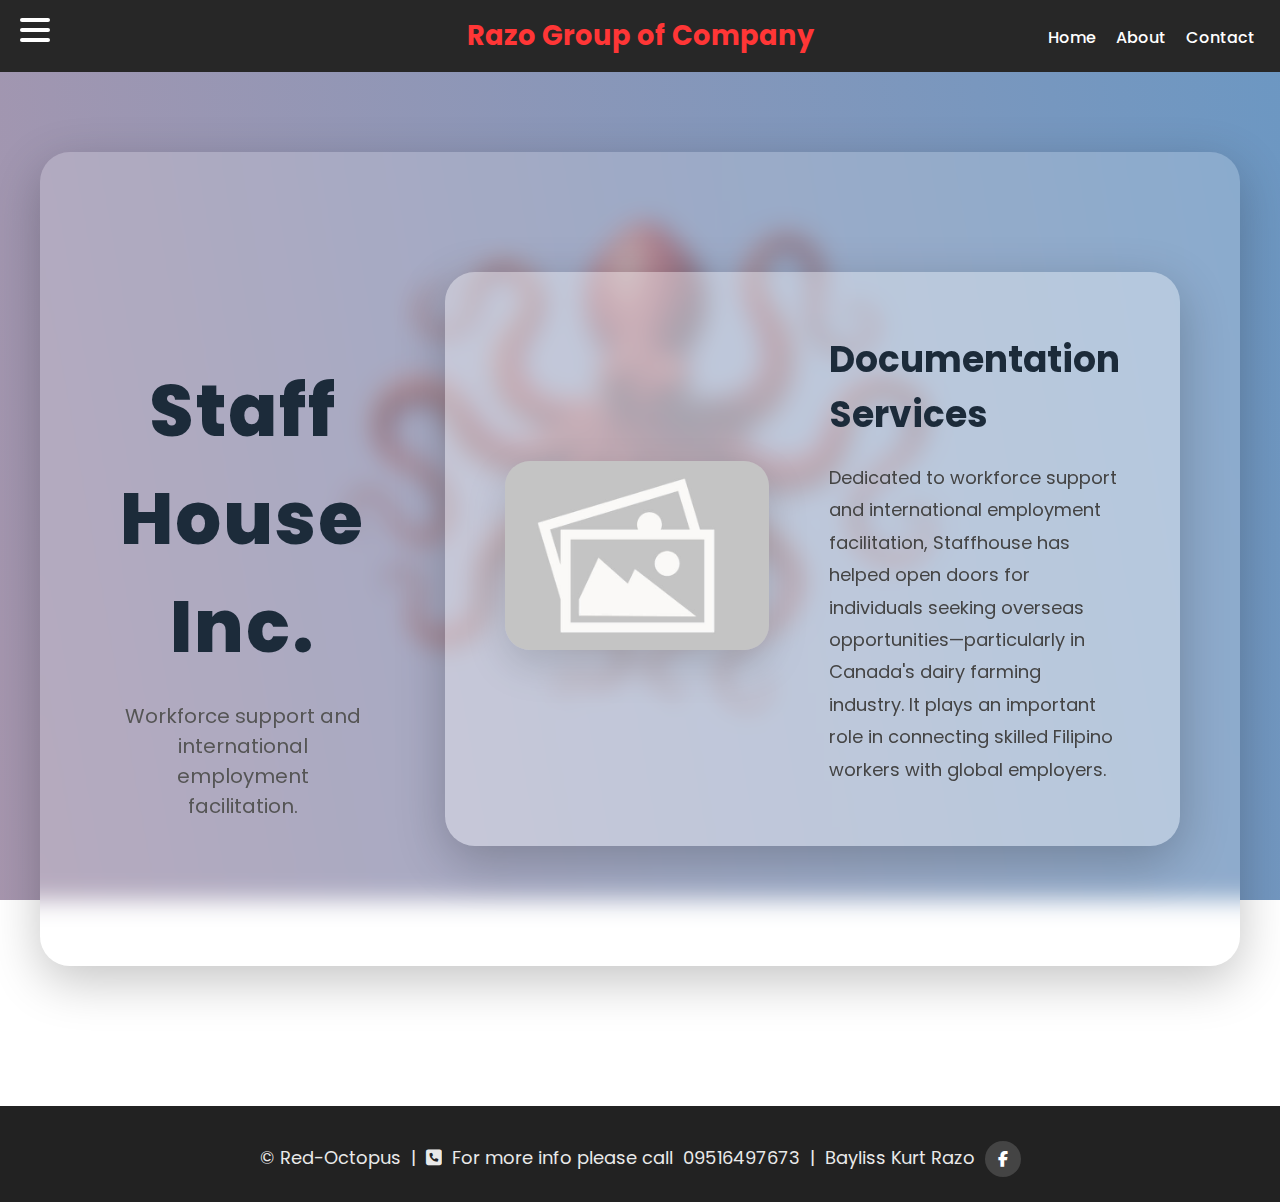
<file: StaffHouse.html>
<!DOCTYPE html>
<html lang="en">
<head>
  <meta charset="utf-8" />
  <meta name="viewport" content="width=device-width,initial-scale=1" />
  <title>Staff House Inc. | Red-Octopus</title>
  <link rel="icon" type="image/x-icon" href="images/octopus.png">
  <link rel="stylesheet" href="css/global.css">
  <link rel="stylesheet" href="css/staffhouse.css">
  <link rel="stylesheet" href="https://cdnjs.cloudflare.com/ajax/libs/font-awesome/6.5.0/css/all.min.css">
</head>
<body>
  <div id="header"></div>
  <main class="staff-main">
    <section class="info-container fade-in">
  <section class="staff-hero">
    <h1 class="info-title">Staff House Inc.</h1>
    <p class="hero-sub">
      Workforce support and international employment facilitation.
    </p>
  </section>

  <!-- Documentation Services -->
  <section class="info-container">
    <div class="info-image">
      <img src="images/no-image.jpg" alt="Documentation Services" />
    </div>
    <div class="info-text">
      <h2 class="info-heading">Documentation Services</h2>
      <p class="info-description">
        Dedicated to workforce support and international employment facilitation,
        Staffhouse has helped open doors for individuals seeking overseas
        opportunities—particularly in Canada's dairy farming industry.
        It plays an important role in connecting skilled Filipino workers
        with global employers.
      </p>
    </div>
  </section>
</section>
</main>

  <div id="footer"></div>
  <script src="script.js"></script>
  <script src="staffhousejs.js"></script>
</body>
</html>
</file>
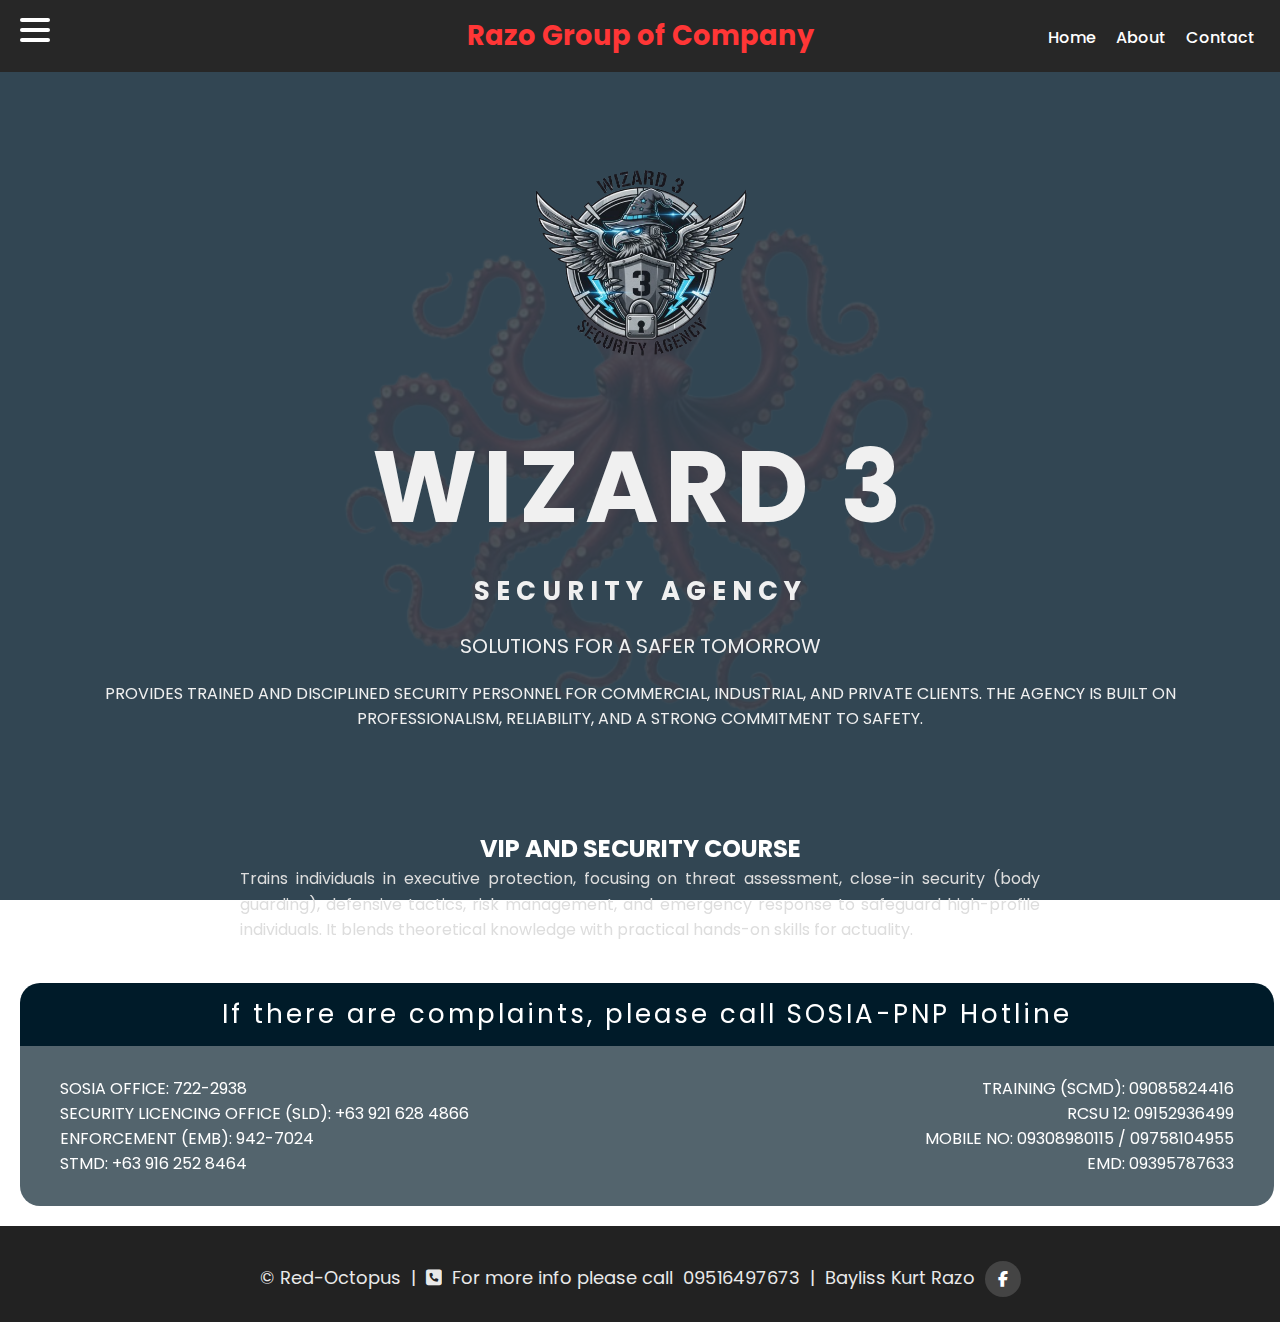
<file: Wizard.html>
<!DOCTYPE html>
<html lang="en">
<head>
  <meta charset="utf-8" />
  <meta name="viewport" content="width=device-width,initial-scale=1" />
  <title>Wizard 3 | Red-Octopus</title>
  <link rel="icon" type="image/x-icon" href="images/octopus.png">
  <link rel="stylesheet" href="css/global.css">
  <link rel="stylesheet" href="css/wizard.css">
  <link rel="stylesheet" href="https://cdnjs.cloudflare.com/ajax/libs/font-awesome/6.5.0/css/all.min.css">
  <link href="https://fonts.googleapis.com/css2?family=Montserrat:wght@700;800&family=Open+Sans:wght@400;600&family=Poppins:wght@400;500&display=swap" rel="stylesheet">
</head>
<body>
  <div id="header"></div>
  
  <main>
  <section id="wizard3" class="wizard-banner">
    <img src="images/wizard3pt3.png" alt="Wizard Logo" class="wizard-logo" />
    <div class="wizard-text">
      <h1>WIZARD 3</h1>
      <h2>Security Agency</h2>
      <p class="tagline">Solutions for a safer tomorrow</p>
      <p class="tagdescription">Provides trained and disciplined security personnel for commercial, industrial, and private clients. 
        The agency is built on professionalism, reliability, and a strong commitment to safety.</p>
    </div>
  </section>

  <div class="vip">
  <h2>VIP AND SECURITY COURSE</h2>
  <p class="vip-description">
    Trains individuals in executive protection, focusing on threat assessment, close-in security (body guarding), 
    defensive tactics, risk management, and emergency response to safeguard high-profile individuals. 
    It blends theoretical knowledge with practical hands-on skills for actuality.
  </p>
  </div>
  <!-- Bottom section -->
  <div class="bottom-section">
    <p class="complaints">
      If there are complaints, please call SOSIA-PNP Hotline
    </p>
    <div class="contacts-wrapper">
      <div class="contacts">
        <p>SOSIA OFFICE: 722-2938</p>
        <p>SECURITY LICENCING OFFICE (SLD): +63 921 628 4866</p>
        <p>ENFORCEMENT (EMB): 942-7024</p>
        <p>STMD: +63 916 252 8464</p>
      </div>

      <div class="contacts2">
        <p>TRAINING (SCMD): 09085824416</p>
        <p>RCSU 12: 09152936499</p>
        <p>MOBILE NO: 09308980115 / 09758104955</p>
        <p>EMD: 09395787633</p>
      </div>
    </div>
  </div>
<!--<div class="info-image">
          <img src="images/no-image.jpg" />
        </div>

        <div class="info-text">
          <h2 class="info-heading">SERVICES</h2>
          <p class="info-description">1: klajshhgdfajksdf
            2: asdfasdfasdfsadf
            3: asdfasdfasdfasdf
            4: asdfasdfasdfasdf
            5: asdfasdfasdfasdf
            6: asdfasdfasdfasdf
          </p>
        </div>-->
</main>


  <div id="footer"></div>
  <script src="script.js"></script>
</body>
</html>
</file>
<file: css/index.css>
@import url('https://fonts.googleapis.com/css2?family=Poppins:wght@700&display=swap');

* {
  margin: 0;
  padding: 0;
  box-sizing: border-box;
}

/* ROOT SCALE */
html {
  font-size: 16px;
}

/* BODY */
body {
  font-family: 'Playfair Display', serif;
  color: #e5e7eb;
  line-height: 1.8;
  min-height: 100vh;
  background: linear-gradient(180deg, #140b22 0%, #200000 100%);
  background-attachment: fixed;
  background-repeat: no-repeat;
  background-size: cover;
}

/* MAIN CONTAINER */
main {
  max-width: 1200px;
  margin: auto;
  padding: 100px 24px 80px;
}

/* HOME SECTION */
#home {
  display: flex;
  flex-direction: column;
  gap: 60px;
  animation: fadeUp 1.2s ease forwards;
}

.home-title {
  font-family: 'Poppins', sans-serif; 
  font-size: 10px; 
  font-weight: 700; 
  text-align: center;
  color: #cbd5f5;
  margin: 2rem 0;
  line-height: 1.2;
  text-transform: uppercase; 
}

/* TITLE */
#home h1 {
  font-size: clamp(2.2rem, 4vw, 4rem);
  text-align: center;
  font-weight: 700;
  letter-spacing: 1px;
  color: #cbd5f5;
}

/* INTRO TEXT */
.intro {
  max-width: 950px;
  margin: auto;
  padding: 40px 45px;
  background: rgba(255, 255, 255, 0.06);
  border-radius: 22px;
  backdrop-filter: blur(14px);
  box-shadow: 0 30px 80px rgba(0, 0, 0, 0.4);
  font-size: clamp(0.95rem, 1.1vw, 1.05rem);
  color: #cbd5f5;
  text-align: justify;
}

/* IMAGE SECTION */
.home-image {
  display: flex;
  justify-content: center;
}

/* IMAGE PLACEHOLDER */
.image-placeholder {
  width: 100%;
  max-width: 700px;
  height: clamp(270px, 45vw, 590px);
  border-radius: 24px;
  background: url("../images/octopus222.png") center / cover no-repeat;
  display: flex;
  align-items: center;
  justify-content: center;
  font-size: clamp(1rem, 2vw, 1.4rem);
  color: #94a3b8;
  letter-spacing: 2px;
  text-transform: uppercase;
  position: relative;
  overflow: hidden;
  box-shadow: 0 35px 90px rgba(0, 0, 0, 0.5);
}

/* SHINE EFFECT */
.image-placeholder::before {
  content: "";
  position: absolute;
  inset: 0;
  background: linear-gradient(
    160deg,
    transparent,
    rgba(255, 255, 255, 0.08),
    transparent
  );
  animation: shine 3s infinite;
}

/* ANIMATIONS */
@keyframes fadeUp {
  from {
    opacity: 0;
    transform: translateY(40px);
  }
  to {
    opacity: 1;
    transform: translateY(0);
  }
}

@keyframes shine {
  from {
    transform: translateX(-100%);
  }
  to {
    transform: translateX(100%);
  }
}

/* MOBILE (PHONES) */
@media (max-width: 480px) {
  main {
    padding: 70px 14px 50px;
  }

  #home {
    gap: 40px;
  }
  .home-title {
    font-size: 1.5rem;
    margin: 0.75rem 0;
    padding: 0 0.5rem;
  }

  .intro {
    padding: 22px;
    font-size: 0.95rem;
    text-align: center;
  }

  .image-placeholder {
    border-radius: 18px;
    letter-spacing: 1px;
    height: clamp(300px, 55vw, 590px);
  }
}


/*LARGE PHONES / SMALL TABLETS */
@media (max-width: 768px) {
  main {
    padding: 80px 18px 60px;
  }

  .intro {
    padding: 30px;
    font-size: 17px;
  }

   .home-title {
    font-size: 1rem;
    margin: 1rem 0;
    padding: 0 1rem;
  }

  .image-placeholder {
    border-radius: 18px;
    height: clamp(300px, 78vw, 590px);
  }
}

@media (max-width: 868px) {
  main {
    padding: 80px 18px 60px;
  }

  .intro {
    padding: 30px;
    font-size: 17px;
  }

   .home-title {
    font-size: 1rem;
    margin: 1rem 0;
    padding: 0 1rem;
  }

  .image-placeholder {
    border-radius: 18px;
    height: clamp(300px, 78vw, 590px);
  }
}

@media (min-width: 884px) {
  main {
    padding: 120px 30px 90px;
  }
  .intro {
    padding: 30px;
    font-size: 19px;
  }

  .home-title {
    font-size: 2rem;
    margin: 1rem 0;
    padding: 0 1rem;
  }

  .image-placeholder {
    border-radius: 18px;
    height: clamp(300px, 89vw, 590px);
  }
}

/*LAPTOPS */
@media (min-width: 1024px) {
  main {
    padding: 120px 30px 90px;
  }
  .intro {
    padding: 30px;
    font-size: 19px;
  }
  .image-placeholder {
    border-radius: 18px;
    height: clamp(300px, 47vw, 590px);
  }
  .home-title {
    font-size: 2.5rem;
    margin: 1.5rem 0;
  }
}

/*LARGE DESKTOPS */
@media (min-width: 1440px) {
  main {
    max-width: 1400px;
  }

  .intro {
    font-size: 1.1rem;
  }
}
</file>
<file: css/global.css>
@import url('https://fonts.googleapis.com/css2?family=Playfair+Display:wght@400;700&family=Poppins:wght@300;400;500&display=swap');

* {
  box-sizing: border-box;
  margin: 0;
  padding: 0;
}

body {
  font-family: 'Poppins', sans-serif;
  color: #222;
  min-height: 100vh;
  display: flex;
  flex-direction: column;
  position: relative;
  overflow-x: hidden;
}

body::before {
  content: "";
  position: fixed;
  top: 0;
  left: 0;
  width: 100%;
  height: 100%;
  background: url("../images/octopus222.png") center/contain no-repeat;
  background-size: 50% auto; /* makes image 50% of container width */
  opacity: 0.5; /* makes image semi-transparent */
  z-index: -1; /* keeps it behind content */
  pointer-events: none; 
}

h1, h2, h3 {
  font-family: 'Poppins', sans-serif;
}

main {
  flex: 1;
  padding: 20px;
}

a {
  text-decoration: none;
  color: inherit;
  transition: 0.3s ease;
}

a:hover {
  opacity: 0.8;

}
</file>
<file: css/about.css>
@import url('https://fonts.googleapis.com/css2?family=Poppins:wght@400;700&display=swap');
#about {
  padding: 80px 20px;
  background: #f8f9fb41;
}

.about-wrapper {
  max-width: 1100px;
  margin: auto;
  display: flex;
  flex-direction: column;
  gap: 60px;
}

/* ---------- INTRO ---------- */

.about-intro {
  text-align: center;
  max-width: 800px;
  margin: auto;
}

.about-intro h1 {
  font-size: 3rem;
  font-weight: 700;
  color: #111;
  margin-bottom: 20px;
}

.about-intro p {
  font-size: 1.1rem;
  line-height: 1.9;
  color: #000000;
}

/* ---------- MISSION / VISION / ETC ---------- */

.about-mission-vision {
  display: grid;
  grid-template-columns: repeat(2, 1fr);
  gap: 30px;
}

.about-mission,
.about-method,
.about-philosophy {
  background: linear-gradient(135deg, rgba(255, 255, 255, 0.1), rgba(255, 255, 255, 0.05)); 
  padding: 35px;
  border-radius: 18px;
  box-shadow: 0 10px 25px rgba(0, 0, 0, 0.06);
  transition: all 0.3s ease;
  position: relative;
  backdrop-filter: blur(10px);
  overflow: hidden;
}

/* subtle top accent */
.about-mission::before,
.about-method::before,
.about-philosophy::before {
  content: "";
  position: absolute;
  top: 0;
  left: 0;
  height: 6px;
  width: 100%;
  background: linear-gradient(90deg, #ca0000, #290000);
}

/*.about-mission:hover,
.about-method:hover,
.about-philosophy:hover {
  transform: translateY(-6px);
  box-shadow: 0 18px 40px rgba(0, 0, 0, 0.08);
}*/

.about-mission h2,
.about-method h2,
.about-philosophy h2 {
  font-size: 1.5rem;
  color: #111;
  margin-bottom: 15px;
  font-weight: 600;
}

.about-mission p,
.about-method p,
.about-philosophy p {
  font-size: 1rem;
  color: #000000;
  line-height: 1.8;
}

/* ---------- FADE IN ANIMATION ---------- */

.fade-in {
  animation: fadeInUp 1s ease forwards;
}


@keyframes fadeInUp {
  from {
    opacity: 0;
    transform: translateY(30px);
  }
  to {
    opacity: 1;
    transform: translateY(0);
  }
}

/* title */
h1 {
  position: relative;
  z-index: 2;
  font-size: 38px;
  font-weight: 900;
  margin-bottom: 30px;
}

h1 span {
  display: block;
}

/* box styles */
.box {
  background: #0b5a7a;
  color: white;
  padding: 18px 22px;
  border-radius: 4px;
  font-size: 14px;
  letter-spacing: 1px;
  min-width: 240px;
  margin: 8px;
  z-index: 2;
}

.box small {
  font-size: 12px;
  opacity: 0.9;
}

.box.main {
  background: #0a6b8f;
  font-weight: bold;
}

.box.small {
  font-size: 12px;
  padding: 8px 12px;
}

/* layout */
.level {
  display: flex;
  justify-content: center;
  flex-wrap: wrap;
  position: relative;
  z-index: 2;
}

.center {
  margin-bottom: 15px;
}

/* companies row */
.companies {
  display: flex;
  justify-content: center;
  align-items: flex-start;
  gap: 20px;
  margin-top: 40px;
  flex-wrap: wrap;
  z-index: 2;
  position: relative;
}

.company {
  display: flex;
  flex-direction: column;
  align-items: center;
}

.company-title {
  background: #0b5a7a;
  color: white;
  font-weight: bold;
  padding: 12px 18px;
  margin-bottom: 10px;
  border-radius: 4px;
  min-width: 220px;
}

.chart-section {
  position: relative;
  padding: 50px 20px 80px;
  text-align: center;
  overflow-x: auto;
}

/* Base styles for the section */
.key-achievements {
  background: linear-gradient(135deg, rgba(255, 255, 255, 0.1), rgba(255, 255, 255, 0.05)); 
  backdrop-filter: blur(10px); /* Glassy blur effect */
  border: 1px solid rgba(255, 255, 255, 0.2); /* Semi-transparent border */
  border-radius: 15px; /* Rounded corners for modern look */
  padding: 2rem;
  margin: 2rem auto;
  max-width: 800px; /* Constrain width for better readability */
  box-shadow: 0 8px 32px rgba(0, 0, 0, 0.1); /* Soft shadow for depth */
  position: relative; /* For layering */
}

/* Title styles */
.key-achievements h1 {
  font-family: 'Poppins', sans-serif;
  font-size: 2.5rem;
  font-weight: 700;
  text-align: center;
  color: #000000; /* Dark for contrast */
  margin-bottom: 1.5rem;
  text-transform: uppercase;
  letter-spacing: 1px; /* Slight spacing for elegance */
}

/* List styles */
.key-achievements ul {
  list-style: none; /* Remove default bullets */
  padding: 0;
  margin: 0;
}

.key-achievements li {
  font-family: 'Poppins', sans-serif;
  font-size: 1.1rem;
  font-weight: 400;
  color: #000000; /* Slightly lighter for body text */
  line-height: 1.6;
  margin-bottom: 1rem;
  padding-left: 1.5rem; /* Space for custom bullet */
  position: relative;
}

.key-achievements li::before {
  content: '•'; /* Checkmark bullet for achievements */
  color: #000000; /* Green for success */
  font-weight: bold;
  position: absolute;
  left: 0;
  top: 0;
}

/* ===============================
   LARGE DESKTOP (1440px and up)
================================ */
@media (min-width: 1440px) {
  .about-wrapper {
    max-width: 1300px;
  }

  .about-intro h1 {
    font-size: 3.5rem;
  }
}

.key-achievements {
    padding: 1.5rem;
    margin: 1.5rem auto;
  }
  .key-achievements h1 {
    font-size: 2rem;
    margin-bottom: 1.25rem;
  }
  .key-achievements li {
    font-size: 1rem;
    margin-bottom: 0.875rem;
  }


/* ===============================
   LAPTOP (1024px – 1366px)
================================ */
@media (max-width: 1366px) {
  .about-wrapper {
    max-width: 1000px;
  }

  .about-intro h1 {
    font-size: 2.8rem;
  }
}

.key-achievements {
    padding: 1.5rem;
    margin: 1.5rem auto;
  }
  .key-achievements h1 {
    font-size: 2rem;
    margin-bottom: 1.25rem;
  }
  .key-achievements li {
    font-size: 1rem;
    margin-bottom: 0.875rem;
  }


/* ===============================
   TABLET (768px – 1023px)
================================ */
@media (max-width: 1023px) {

  .about-mission-vision {
    grid-template-columns: 1fr;
  }

  .about-intro h1 {
    font-size: 2.3rem;
  }

  .about-intro p {
    font-size: 1rem;
  }

  .box {
    min-width: 200px;
    font-size: 13px;
    padding: 14px 18px;
  }

  .company-title {
    min-width: 200px;
    font-size: 14px;
  }

  .companies {
    gap: 15px;
  }

  .key-achievements {
    padding: 1rem;
    margin: 1rem auto;
    max-width: 90%; /* Allow more width on smaller screens */
  }
  .key-achievements h1 {
    font-size: 1.75rem;
    margin-bottom: 1rem;
  }
  .key-achievements li {
    font-size: 0.95rem;
    margin-bottom: 0.75rem;
    padding-left: 1.25rem;
  }
}


/* ===============================
   MOBILE (max-width: 767px)
================================ */
@media (max-width: 767px) {
  .key-achievements {
    padding: 0.75rem;
    margin: 0.75rem auto;
    max-width: 95%;
  }
  .key-achievements h1 {
    font-size: 1.5rem;
    margin-bottom: 0.75rem;
  }
  .key-achievements li {
    font-size: 0.9rem;
    margin-bottom: 0.625rem;
    padding-left: 1rem;
  }

  #about {
    padding: 60px 15px;
  }

  .about-wrapper {
    gap: 40px;
  }

  .about-intro h1 {
    font-size: 1.9rem;
    line-height: 1.3;
  }

  .about-intro p {
    font-size: 0.95rem;
    line-height: 1.7;
  }

  .box {
    min-width: 100%;
    font-size: 13px;
    letter-spacing: 0.5px;
  }

  .company {
    width: 100%;
  }

  .company-title {
    width: 100%;
    font-size: 14px;
  }

  .companies {
    flex-direction: column;
    gap: 25px;
  }

  .level {
    flex-direction: column;
    align-items: center;
  }
}
/* ---------- RESPONSIVE ---------- */

@media (max-width: 900px) {
  .about-mission-vision {
    grid-template-columns: 1fr;
  }

  .about-intro h1 {
    font-size: 2.4rem;
  }
}

@media (max-width: 500px) {
  #about {
    padding: 60px 15px;
  }

  .about-intro h1 {
    font-size: 2rem;
  }

  .about-mission,
  .about-method,
  .about-philosophy {
    padding: 25px;
  }

  .key-achievements {
    padding: 0.75rem;
    margin: 0.75rem auto;
    max-width: 95%;
  }
  .key-achievements h1 {
    font-size: 1.5rem;
    margin-bottom: 0.75rem;
  }
  .key-achievements li {
    font-size: 0.9rem;
    margin-bottom: 0.625rem;
    padding-left: 1rem;
  }
}
</file>
<file: css/contact.css>
*{
  padding:0;
  margin:0;
  box-sizing:border-box;
}
body{
  font-family: 'Outfit';
  background: linear-gradient(#ffc75e, #ffabab);
}
.contact-container{
  height: 100vh;
  display: flex;
  align-items: center;
  justify-content: space-evenly;
}

.contact-left{
  display: flex;
  flex-direction: column;
  align-items: start;
  gap: 20px;
}

.contact-left-title h2{
  font-weight: 600;
  color: #ff146e;
  font-size: 40px;
  margin-bottom: 5px;
}
.contact-left-title hr{
  border: none;
  width: 120px;
  height: 5px;
  background-color: #ff146e;
  border-radius: 10px;
  margin-bottom: 20px;
}
.contact-inputs{
  width: 400px;
  height: 50px;
  border:none;
  outline: none;
  padding-left: 20px;
  font-weight: 500;
  color: #666;
  border-radius: 50px;
}
.contact-left textarea{
  height: 140px;
  padding-top: 15px;
  border-radius: 20px;
}
.contact-inputs:focus{
  border: 2px solid hsl(337, 100%, 58%);
}
.contact-inputs::placeholder{
  font-weight: 500;
  color: #aaa;
}
.contact-left button{
  display: flex;
  align-items: center;
  padding: 15px 30px;
  font-size: 16px;
  color: #ffffff;
  gap:10px;
  border:none;
  border-radius: 50px;
  background: linear-gradient(270deg, #ff3f5f, #eb8d00);
  cursor: pointer;
}
.contact-left button img{
  height: 15px;
}
.contact-right img{
  width: 500px;
}

/* -------------------- LARGE DESKTOP (1440px and up) -------------------- */
@media (min-width: 1440px) {
  .contact-container {
    padding: 0 80px;
  }

  .contact-right img {
    width: 600px;
  }

  .contact-inputs {
    width: 450px;
  }
}


/* -------------------- LAPTOP (1024px to 1439px) -------------------- */
@media (min-width: 1024px) and (max-width: 1439px) {
  .contact-container {
    padding: 0 50px;
  }

  .contact-right img {
    width: 480px;
  }

  .contact-inputs {
    width: 380px;
  }
}


/* -------------------- TABLET (801px to 1023px) -------------------- */
@media (min-width: 801px) and (max-width: 1023px) {
  .contact-container {
    flex-direction: column;
    text-align: center;
    gap: 40px;
    height: auto;
    padding: 40px 0;
  }

  .contact-left {
    align-items: center;
  }

  .contact-inputs {
    width: 70vw;
  }

  .contact-right img {
    width: 350px;
  }
}


/* -------------------- MOBILE (max 800px) -------------------- */
@media (max-width: 800px) {
  .contact-container {
    flex-direction: column;
    height: auto;
    padding: 40px 0;
    gap: 40px;
  }

  .contact-left {
    align-items: center;
  }

  .contact-inputs {
    width: 80vw;
  }

  .contact-right {
    display: none;
  }
}
</file>
<file: css/dairysquare.css>
@import url('https://fonts.googleapis.com/css2?family=Playfair+Display:wght@400;700&family=Poppins:wght@300;400;500&display=swap');

* {
  margin: 0;
  padding: 0;
  box-sizing: border-box;
  font-family: 'Poppins', sans-serif; /* consistent font */
}

body {
  background: linear-gradient(135deg, #e6e6e6);
  background-attachment: fixed;
  background-repeat: no-repeat;
  background-size: cover;
  line-height: 1.7;
}

main {
  padding: 60px 20px;
  max-width: 1200px;
  margin: 0 auto;
}

/* -------------------- SECTION TITLE -------------------- */
.info-title {
  font-weight: 900;
  font-size: 60px;
  text-align: center;
  text-transform: uppercase;
  letter-spacing: 4px;
  margin-bottom: 20px;
  color: #000000;
}

.info-title::after {
  content: '';
  display: block;
  width: 100px;
  height: 4px;
  background-color: #8a0000;
  margin: 15px auto 40px auto;
  border-radius: 2px;
}

/* -------------------- MAIN PARAGRAPH -------------------- */
#bz8 p {
  font-size: 18px;
  max-width: 900px;
  margin: 0 auto 40px auto;
  text-align: justify;
  color: #000000;
}

/* -------------------- IMAGE + TEXT CONTAINER -------------------- */
.info-container {
  display: flex;
  gap: 20px;          /* space between image and text */
  align-items: flex-start;
  flex-wrap: wrap;     /* allows wrapping on smaller screens */
  margin-bottom: 40px;
}

.info-container .info-image {
  flex: 1 1 5%;       /* image takes 45% of container on desktop */
}

.info-container .info-image img {
  width: 100%;         /* image fills its container */
  border-radius: 15px;
  box-shadow: 0 8px 20px rgba(0,0,0,0.5);
  transition: transform 0.3s ease, box-shadow 0.3s ease;
}

.info-container .info-text {
  flex: 1 1 50%;       /* text takes remaining space */
}

.info-text .info-heading {
  font-size: 28px;
  font-weight: 700;
  margin-bottom: 10px;
  color: #1f0000;
}

.info-text .info-description {
  font-size: 16px;
  line-height: 1.6;
  color: #ddd;
}

.mission-vision {
  max-width: 950px;
  margin: auto;
  padding: 40px 45px;
  background: rgba(255, 255, 255, 0.06);
  border-radius: 22px;
  backdrop-filter: blur(14px);
  box-shadow: 0 30px 80px rgba(0, 0, 0, 0.4);
  font-size: clamp(0.95rem, 1.1vw, 1.05rem);
  color: #111111;
  text-align: center;
  letter-spacing: 2px;
  text-transform: uppercase;
  position: relative;
  overflow: hidden;
  box-shadow: 0 35px 90px rgba(0, 0, 0, 0.5);
}

/* SHINE EFFECT */
.mission-vision::before {
  content: "";
  position: absolute;
  inset: 0;
  background: linear-gradient(
    160deg,
    transparent,
    rgba(255, 255, 255, 0.08),
    transparent
  );
  animation: shine 3s infinite;
}

@keyframes fadeUp {
  from {
    opacity: 0;
    transform: translateY(40px);
  }
  to {
    opacity: 1;
    transform: translateY(0);
  }
}

@keyframes shine {
  from {
    transform: translateX(-100%);
  }
  to {
    transform: translateX(100%);
  }
}

/* -------------------- RESPONSIVE -------------------- */
@media (max-width: 1024px) {
  .info-container {
    flex-direction: column;  /* stack image above text */
    gap: 20px;
  }

  .info-text .info-heading {
    font-size: 26px;
  }

  .info-text .info-description {
    font-size: 15px;
  }
  .info-title {
  font-size: 45px;}
}

@media (max-width: 768px) {
  .info-text .info-heading {
    font-size: 24px;
  }

  .info-text .info-description {
    font-size: 15px;
  }
  .info-title {
  font-size: 40px;}
}

@media (max-width: 480px) {
  .info-text .info-heading {
    font-size: 20px;
  }

  .info-text .info-description {
    font-size: 14px;
  }
}
</file>
<file: css/razoInstitute.css>
html, body {
  height: 100%;
}

body {
  display: flex;
  flex-direction: column;
}

main {
  flex: 1;
}
/* -------------------- DARK OVERLAY -------------------- */
body::before {
  content: "";
  position: fixed;
  top: 0;
  left: 0;
  width: 100%;
  height: 100%;
  background-color: rgb(0, 0, 0);
  z-index: -1;
  pointer-events: none;
}

body::after {
  content: "";
  position: fixed;
  top: 0;
  left: 0;
  width: 100%;
  height: 100%;
  background: rgb(0, 0, 10);
  opacity: 0.7;
  z-index: -1;
  pointer-events: none;
}

section {
  padding: 40px 20px;
}

/* -------------------------------
   PAGE TITLE
--------------------------------*/
.info-title {
  text-align: center;
  font-size: 2.4rem;
  font-weight: 600;
  color: #ce0011;                   /* modern vibrant red */
  margin-bottom: 50px;
  line-height: 1.3;
}

/* -------------------------------
   CARD CONTAINER
--------------------------------*/
.info-container {
  width: 90%;
  max-width: 1100px;
  margin: 35px auto;
  background: #1a1a1a91;             /* dark card */
  border-left: 6px solid;  /* modern accent */
  border-radius: 18px;
  padding: 30px;
  display: flex;
  align-items: center;
  justify-content: center;
  gap: 35px;
  box-shadow: 0 6px 20px rgba(0,0,0,0.4);
}
/* -------------------------------
   IMAGE
--------------------------------*/
.info-image img {
  width: 100%;
  max-width: 340px;
  border-radius: 14px;
  object-fit: cover;
  border: 2px solid #e63946;       /* red accent */
}

/* -------------------------------
   TEXT
--------------------------------*/
.info-text {
  flex: 1;
}

.info-heading {
  font-size: 1.8rem;
  color: #fff;
  margin-bottom: 10px;
  font-weight: 600;
}

.info-description {
  font-size: 1rem;
  line-height: 1.7;
  color: #ccc;
}

.mission-vision {
  max-width: 950px;
  margin: auto;
  padding: 40px 45px;
  background: rgba(255, 255, 255, 0.06);
  border-radius: 22px;
  backdrop-filter: blur(14px);
  box-shadow: 0 30px 80px rgba(0, 0, 0, 0.4);
  font-size: clamp(0.95rem, 1.1vw, 1.05rem);
  color: #ffffff;
  text-align: center;
}
/* -------------------------------
   RESPONSIVE DESIGN
--------------------------------*/

/* Tablet */
@media (max-width: 900px) {
  .info-container {
    flex-direction: column;
    text-align: center;
    padding: 28px;
  }

  .info-image img {
    max-width: 100%;
  }
}

/* Mobile */
@media (max-width: 600px) {
  .info-title {
    font-size: 1.8rem;
    margin-bottom: 30px;
  }

  .info-heading {
    font-size: 1.4rem;
  }

  .info-description {
    font-size: 0.95rem;
  }

  .info-container {
    padding: 22px;
    border-radius: 14px;
  }
}
</file>
<file: css/staffhouse.css>
/* =========================================
   PAGE BACKGROUND
========================================= */
body {
  background: linear-gradient(260deg, #004b9693, #29003b69);
  font-family: 'Poppins', sans-serif;
  margin: 0;
  min-height: 100%;
  background-attachment: fixed;
}

/* =========================================
   MAIN CONTAINER
========================================= */
.staff-main {
  padding-bottom: 80px;
}

/* =========================================
   HERO SECTION
========================================= */
.staff-hero {
  text-align: center;
  padding: clamp(80px, 10vw, 120px) 20px 60px;
}

.info-title {
  font-size: clamp(32px, 6vw, 72px);
  font-weight: 800;
  margin: 0;
  color: #1c2b3a;
  letter-spacing: 2px;
}

.hero-sub {
  margin-top: 20px;
  font-size: clamp(15px, 2vw, 20px);
  color: #555;
  max-width: 600px;
  margin-left: auto;
  margin-right: auto;
}

/* =========================================
   INFO SECTION
========================================= */
.info-container {
  max-width: 1200px;
  margin: 60px auto;
  padding: clamp(20px, 5vw, 60px);
  display: flex;
  align-items: center;
  gap: 60px;

  /* Modern Glass Effect */
  background: rgba(255, 255, 255, 0.192);
  backdrop-filter: blur(12px);
  border-radius: 30px;
  box-shadow: 0 15px 50px rgba(0, 0, 0, 0.233);
}

/* Image */
.info-image {
  flex: 1;
}

.info-image img {
  width: 100%;
  border-radius: 25px;
  object-fit: cover;
  box-shadow: 0 15px 40px rgba(0,0,0,0.15);
  transition: transform 0.4s ease;
}

.info-image img:hover {
  transform: scale(1.03);
}

/* Text */
.info-text {
  flex: 1;
}

.info-heading {
  font-size: clamp(22px, 3vw, 36px);
  font-weight: 700;
  margin-bottom: 20px;
  color: #1c2b3a;
}

.info-description {
  font-size: clamp(14px, 1.8vw, 18px);
  line-height: 1.8;
  color: #444;
}

.fade-in {
  opacity: 0;
  transform: translateY(40px);
  transition: all 0.8s ease;
}

.fade-in.show {
  opacity: 1;
  transform: translateY(0);
}


/* =========================================
   RESPONSIVE DESIGN
========================================= */

/* Tablets */
@media (max-width: 1024px) {
  .info-container {
    gap: 40px;
  }
}

/* Mobile */
@media (max-width: 768px) {

  .staff-hero {
    padding: 100px 20px 40px;
  }

  .info-container {
    flex-direction: column;
    text-align: center;
    gap: 30px;
  }

  .info-text {
    text-align: center;
  }

}

/* Small Mobile */
@media (max-width: 480px) {

  .info-container {
    padding: 25px;
    border-radius: 20px;
  }

  .info-heading {
    font-size: 22px;
  }

  .info-description {
    font-size: 15px;
  }
}
</file>
<file: css/wizard.css>
html, body {
  height: 100%;
}

body {
  display: flex;
  flex-direction: column;
}

main {
  flex: 1;
}
/* -------------------- DARK OVERLAY -------------------- */
body::before {
  content: "";
  position: fixed;
  top: 0;
  left: 0;
  width: 100%;
  height: 100%;
  background-color: rgba(0, 37, 59, 0.85);
  z-index: -1;
  pointer-events: none;
}

body::after {
  content: "";
  position: fixed;
  top: 0;
  left: 0;
  width: 100%;
  height: 100%;
  background: rgb(10, 32, 46);
  opacity: 0.7;
  z-index: -1;
  pointer-events: none;
}

/* -------------------- BANNER -------------------- */
.wizard-banner {
  flex: 1;
  display: flex;
  flex-direction: column;
  align-items: center;
  justify-content: center;
  text-align: center;
  padding: 40px 20px;
  color: #f0f0f0;
}

/* Logo */
.wizard-logo {
  width: 320px;
  height: auto;
  margin-bottom: 20px;
  object-fit: contain;
}

/* Headings */
.wizard-banner h1 {
  font-size: 120px;
  margin: 0;
  text-transform: uppercase;
  letter-spacing: 6px;
}
.wizard-banner h2 {
  font-size: 28px;
  text-transform: uppercase;
  margin: 10px 0;
  letter-spacing: 6px;
}
.tagline {
  font-size: 20px;
  margin-top: 20px;
  text-transform: uppercase;
}

.tagdescription {
  font-size: 16px;
  margin-top: 20px;
  justify-content: center;
  text-align: center;
  text-transform: uppercase;
}

/* -------------------- VIP SECTION -----------=====================-------------------- */
.vip{
  margin: 60px auto 40px auto;
  max-width: 900px;
  text-align: center;
  color: #fff;
}
.vip-description{
  font-size: 16px;
  line-height: 1.6;
  color: #ddd;
  text-align: justify;
  max-width: 800px;
  margin: 0 auto 40px auto;
}

/* -------------------- BOTTOM -------------------- */
.bottom-section {
  margin-top: auto;
  width: 100vw;
  display: flex;
  flex-direction: column;
}

/* Complaints Banner */
.complaints {
  width: 97%;
  padding: 12px 0;
  text-align: center;
  font-size: 26px;
  letter-spacing: 3px;
  background: #001b29;
  color: white;
  border-radius: 20px 20px 0 0;
}

/* Contact Area */
.contacts-wrapper {
  width: 97%;
  display: flex;
  justify-content: space-between;
  flex-wrap: wrap;
  padding: 20px;
  background: #0b2330b4;
  color: white;
  border-radius: 0 0 20px 20px;
}

.contacts,
.contacts2 {
  flex: 1;
  padding: 10px 20px;
}

.contacts { text-align: left; }
.contacts2 { text-align: right; }

/* -------------------- SERVICES SECTION -------------------- */
.info-container {
  display: flex;
  gap: 30px;
  align-items: flex-start;
  flex-wrap: wrap;
  margin-bottom: 50px;
}

.info-container .info-image {
  flex: 1 1 5%;
}

.info-container .info-image img {
  width: 100%;
  height: 100%;
  object-fit: cover;
  border-radius: 15px;
  box-shadow: 0 8px 20px rgba(0,0,0,0.5);
}

.info-container .info-text {
  flex: 1 1 50%;
}

.info-text .info-heading {
  font-size: 28px;
  font-weight: 700;
  margin-bottom: 12px;
  color: #fff;
}

.info-text .info-description {
  font-size: 16px;
  line-height: 1.8;
  color: #ddd;
  text-align: left;
  white-space: pre-line; /* preserves line breaks in your HTML */
}

/* -------------------- RESPONSIVE -------------------- */
@media (max-width: 1024px) {
  .info-container {
    flex-direction: column;
    gap: 20px;
  }

  .info-text .info-heading {
    font-size: 26px;
  }

  .info-text .info-description {
    font-size: 15px;
  }
}

@media (max-width: 768px) {
  .info-text .info-heading {
    font-size: 24px;
  }

  .tagdescription {
    font-size: 14px;
  }

  .info-text .info-description {
    font-size: 14px;
  }
}

@media (max-width: 480px) {
  .info-text .info-heading {
    font-size: 20px;
  }
  .tagdescription {
    font-size: 13px;
  }

  .info-text .info-description {
    font-size: 13px;
  }
}


/* ----------------------------------------------------------
   RESPONSIVE BREAKPOINTS
---------------------------------------------------------- */

/* MacBook Air / Large Laptops (1280px - 1440px) */
@media (min-width: 1280px) and (max-width: 1440px) {
  .wizard-logo { width: 260px; }
  .wizard-banner h1 { font-size: 100px; }
  .wizard-banner h2 { font-size: 26px; }

  .contacts-wrapper {width: 98%;}
  .complaints {width: 98%;}
}

/* Tablets (max-width: 1024px) */
@media (max-width: 1024px) {
  .wizard-logo { width: 260px; }
  .wizard-banner h1 { font-size: 80px; }
  .wizard-banner h2 { font-size: 24px; }
  .tagline { font-size: 18px; }

  .contacts-wrapper {
    flex-direction: column;
    align-items: center;
  }
  .contacts, 
  .contacts2 {
    width: 90%;
    text-align: center;
  }

    .contacts-wrapper {width: 98%;}
  .complaints {width: 98%;}
}

/* Mobile Large (max-width: 768px) */
@media (max-width: 768px) {
  .wizard-logo { width: 200px; }

  .wizard-banner h1 { font-size: 48px; }
  .wizard-banner h2 { font-size: 20px; }
  .tagline { font-size: 16px; }

  .contacts-wrapper {width: 95%;}
  .complaints {width: 95%;}

  .contacts,
  .contacts2 {
    width: 95%;
    padding: 5px 0;
    text-align: center;
  }
}

/* Mobile Small (max-width: 480px) */
@media (max-width: 480px) {
  .wizard-logo { width: 240px; }

  .wizard-banner h1 { font-size: 36px; }
  .wizard-banner h2 { font-size: 18px; }
  .tagline { font-size: 14px; }

  .complaints { font-size: 16px; }
}
</file>
<file: css/dsfarmCanada.css>
/* -------------------- GENERAL RESET -------------------- */
* {
  margin: 0;
  padding: 0;
  box-sizing: border-box;
  font-family: 'Poppins', sans-serif;
}

body {
  background: linear-gradient(135deg, #0f0f0f);
  color: #fff;
  line-height: 1.7;
}

main {
  padding: 60px 20px;
  max-width: 1200px;
  margin: 0 auto;
}

/* -------------------- SECTION TITLE / LOGO -------------------- */
.info-title {
  display: flex;
  justify-content: center;
  align-items: center;
  margin-bottom: 0px;
}

.dsfarm-description-img {
  max-width: 300px;
  width: 100%;
  height: auto;
  border-radius: 15px;
}

/* -------------------- DESCRIPTION HEADER -------------------- */
.dsfarm-description-header {
  text-align: center;
  margin-bottom: 40px;
}

.dsfarm-description-header h2 {
  font-size: 36px;
  font-weight: 700;
  margin-bottom: 20px;
  color: #fff;
}

.dsfarm-description {
  font-size: 16px;
  max-width: 900px;
  margin: 0 auto 30px auto;
  text-align: justify;
  color: #ddd;
  line-height: 1.6;
}

/* -------------------- SLIDER -------------------- */
.slider-container {
  position: relative;
  max-width: 800px;
  height: 450px; /* fixed height for uniform images */
  margin: 0 auto 50px auto;
  overflow: hidden;
  border-radius: 15px;
  box-shadow: 0 8px 25px rgba(0,0,0,0.6);
}

.slide-img {
  width: 100%;
  height: 100%;       /* fill container height */
  object-fit: cover;  /* maintain aspect ratio and crop if needed */
  border-radius: 15px;
  display: block;
}

/* SLIDER BUTTONS */
.slide-btn {
  position: absolute;
  top: 50%;
  transform: translateY(-50%);
  width: 45px;
  height: 45px;
  border: none;
  border-radius: 50%;
  cursor: pointer;

  background: rgba(255, 255, 255, 0.6);
  backdrop-filter: blur(5px);
  color: #000;
  font-size: 20px;
  font-weight: bold;

  display: flex;
  align-items: center;
  justify-content: center;

  transition: transform 0.15s ease, background-color 0.15s ease;
  transition: all 0.3s ease;
}

.slide-btn:hover {
  background: #000;
  color: #fff;
  transform: translateY(-50%) scale(1.1);
}

.slide-btn.left {
  left: 20px;
}

.slide-btn.right {
  right: 20px;
}

.slider-container:hover .slide-btn {
  opacity: 1;
}

.slide-btn {
  opacity: 0;
}
.slide-btn.clicked {
    transform: scale(0.95);
    background-color: rgba(0, 0, 0, 0.1); /* Adjust as needed */
}



/* -------------------- INFO CONTAINERS -------------------- */
.info-container {
  display: flex;
  gap: 20px;
  align-items: flex-start;
  flex-wrap: wrap;
  margin-bottom: 40px;
}

.info-container .info-image {
  flex: 1 1 5%;
}

.info-container .info-image img {
  width: 100%;
  border-radius: 15px;
  box-shadow: 0 8px 20px rgba(0,0,0,0.5);
}

.info-container .info-text {
  flex: 1 1 50%;
}

.info-text .info-heading {
  font-size: 28px;
  font-weight: 700;
  margin-bottom: 10px;
  color: #fff;
}

.info-text .info-description {
  font-size: 16px;
  line-height: 1.6;
  color: #ddd;
  text-align: justify;
}

/* -------------------- RESPONSIVE -------------------- */
@media (max-width: 1024px) {
  .info-container {
    flex-direction: column;
    gap: 20px;
  }

  .info-text .info-heading {
    font-size: 26px;
  }

  .info-text .info-description {
    font-size: 15px;
  }

  .dsfarm-description-header h2 {
    font-size: 32px;
  }

  .dsfarm-description {
    font-size: 15px;
  }
}

@media (max-width: 768px) {
  .dsfarm-description-header h2 {
    font-size: 28px;
  }

  .dsfarm-description {
    font-size: 14px;
  }

  .info-text .info-heading {
    font-size: 24px;
  }

  .info-text .info-description {
    font-size: 14px;
  }
}

@media (max-width: 480px) {
  .dsfarm-description-header h2 {
    font-size: 24px;
  }

  .dsfarm-description {
    font-size: 13px;
  }

  .info-text .info-heading {
    font-size: 20px;
  }

  .info-text .info-description {
    font-size: 13px;
  }

  .slide-btn {
    font-size: 10px;
    padding: 8px 12px;
  }
}
</file>
<file: css/raztech.css>
/* -------------------- GENERAL RESET -------------------- */
* {
  margin: 0;
  padding: 0;
  box-sizing: border-box;
  font-family: 'Poppins', sans-serif;
}

body {
  background: linear-gradient(135deg, #03242c);
  color: #fff;
  line-height: 1.7;
}

main {
  padding: 60px 20px;
  max-width: 1200px;
  margin: 0 auto;
}

/* -------------------- LOGO -------------------- */
.raztech-logo {
  display: block;
  max-width: 300px;
  width: 100%;
  margin: 0 auto 0 auto;
}
/* =========================================
   RAZTECH HERO SECTION
========================================= */

.raztech-hero {
  padding: clamp(70px, 2vw, 10px) 1px;
  text-align: center;
}

.hero-content {
  max-width: 850px;
  margin: 0 auto;
}

/* BIG MODERN TITLE */
.info-title {
  font-size: clamp(42px, 8vw, 110px);
  font-weight: 900;
  letter-spacing: -2px;
  margin-bottom: 30px;
}

/* DESCRIPTION */
.hero-description {
  font-size: clamp(16px, 2vw, 20px);
  color: #efff95;
  line-height: 1.9;
  max-width: 700px;
  margin: 0 auto;
}


/* -------------------- INFO CONTAINERS -------------------- */
.info-container {
  display: flex;
  gap: 20px;
  align-items: flex-start;
  flex-wrap: wrap;
  margin-bottom: 40px;
}

.info-container .info-image {
  flex: 1 1 5%;
}

.info-container .info-image img {
  width: 100%;
  border-radius: 15px;
  box-shadow: 0 8px 20px rgba(0, 0, 0, 0.5);
}

.info-container .info-text {
  flex: 1 1 50%;
}

.info-text .info-heading {
  font-size: 28px;
  font-weight: 700;
  margin-bottom: 10px;
  color: #55f9ff;
}

.info-text .info-description {
  font-size: 16px;
  line-height: 1.6;
  color: #efff95;
  text-align: justify;
}

/* -------------------- RESPONSIVE -------------------- */
@media (max-width: 1024px) {
  .info-container {
    flex-direction: column;
    gap: 20px;
  }

  .info-text .info-heading {
    font-size: 26px;
  }

  .info-text .info-description {
    font-size: 15px;
  }
}

@media (max-width: 768px) {
  .info-text .info-heading {
    font-size: 24px;
  }

  .info-text .info-description {
    font-size: 14px;
  }
}

@media (max-width: 480px) {
  .info-text .info-heading {
    font-size: 20px;
  }

  .info-text .info-description {
    font-size: 13px;
  }
}

/* Team Section Styles */
.team-section {
  background-color: #0000008f;
  color: #fff;
  padding: 80px 20px;
  text-align: center;
  border-radius: 30px;
}

.team-heading {
  font-size: 2.5rem;
  font-weight: 700;
  margin-bottom: 60px;
}

.team-container {
  display: flex;
  justify-content: center;
  flex-wrap: wrap;
  gap: 40px;
}

.team-member {
  max-width: 300px;
}

.team-image img {
  width: 150px;
  height: 150px;
  border-radius: 50%;
  object-fit: cover;
  margin-bottom: 20px;
  border: 3px solid #fff; 
}

.team-name {
  font-weight: 700;
  font-size: 1.2rem;
  margin-bottom: 5px;
}

.team-role {
  font-weight: 500;
  font-size: 1rem;
  margin-bottom: 15px;
  color: #ccc;
}

.team-desc {
  font-size: 0.9rem;
  line-height: 1.5;
  color: #aaa;
}

/* Responsive */
@media (max-width: 768px) {
  .team-container {
    flex-direction: column;
    align-items: center;
  }

  .team-member {
    max-width: 80%;
  }
}
</file>
<file: css/realEstate.css>
/* -------------------- GENERAL RESET -------------------- */
* {
  margin: 0;
  padding: 0;
  box-sizing: border-box;
  font-family: 'Poppins', sans-serif;
}

body {
  background: linear-gradient(135deg, #140000);
  color: #fff;
  line-height: 1.7;
}

main {
  padding: 60px 20px;
  max-width: 1200px;
  margin: 0 auto;
}

/* -------------------- SECTION TITLE -------------------- */
.info-title {
  font-size: 36px;
  font-weight: 700;
  text-align: center;
  margin-bottom: 30px;
  color: #ff8080;
}

/* -------------------- MAIN PARAGRAPH -------------------- */
#secrealestate p {
  font-size: 16px;
  max-width: 900px;
  margin: 0 auto 40px auto;
  text-align: justify;
  color: #ffffff;
  line-height: 1.6;
}

/* -------------------- IMAGE + TEXT CONTAINER -------------------- */
.info-container {
  display: flex;
  gap: 30px;
  align-items: flex-start;
  flex-wrap: wrap;
  margin-bottom: 40px;
}

.info-container .info-image {
  flex: 1 1 5%;
}

.info-container .info-image img {
  width: 100%;
  height: 100%;
  object-fit: cover;
  border-radius: 15px;
  box-shadow: 0 8px 20px #ff8080;
}

.info-container .info-text {
  flex: 1 1 50%;
}

.info-text .info-heading {
  font-size: 28px;
  font-weight: 700;
  margin-bottom: 12px;
  color: #ff8080;
}
.info-heading::after {
  content: "";
  width: 50px;
  height: 3px;
  background: #ff8080;
  display: block;
  margin-top: 12px;
  border-radius: 5px;
}

.info-text .info-description {
  font-size: 16px;
  line-height: 1.6;
  color: #ddd;
  text-align: justify;
}

/* -------------------- RESPONSIVE -------------------- */
@media (max-width: 1024px) {
  .info-container {
    flex-direction: column;
    gap: 20px;
  }

  .info-text .info-heading {
    font-size: 26px;
  }

  .info-text .info-description {
    font-size: 15px;
  }
}

@media (max-width: 768px) {
  .info-title {
    font-size: 28px;
  }

  #secrealestate p {
    font-size: 14px;
  }

  .info-text .info-heading {
    font-size: 24px;
  }

  .info-text .info-description {
    font-size: 14px;
  }
}

@media (max-width: 480px) {
  .info-title {
    font-size: 24px;
  }

  #secrealestate p {
    font-size: 13px;
  }

  .info-text .info-heading {
    font-size: 20px;
  }

  .info-text .info-description {
    font-size: 13px;
  }
}
</file>
